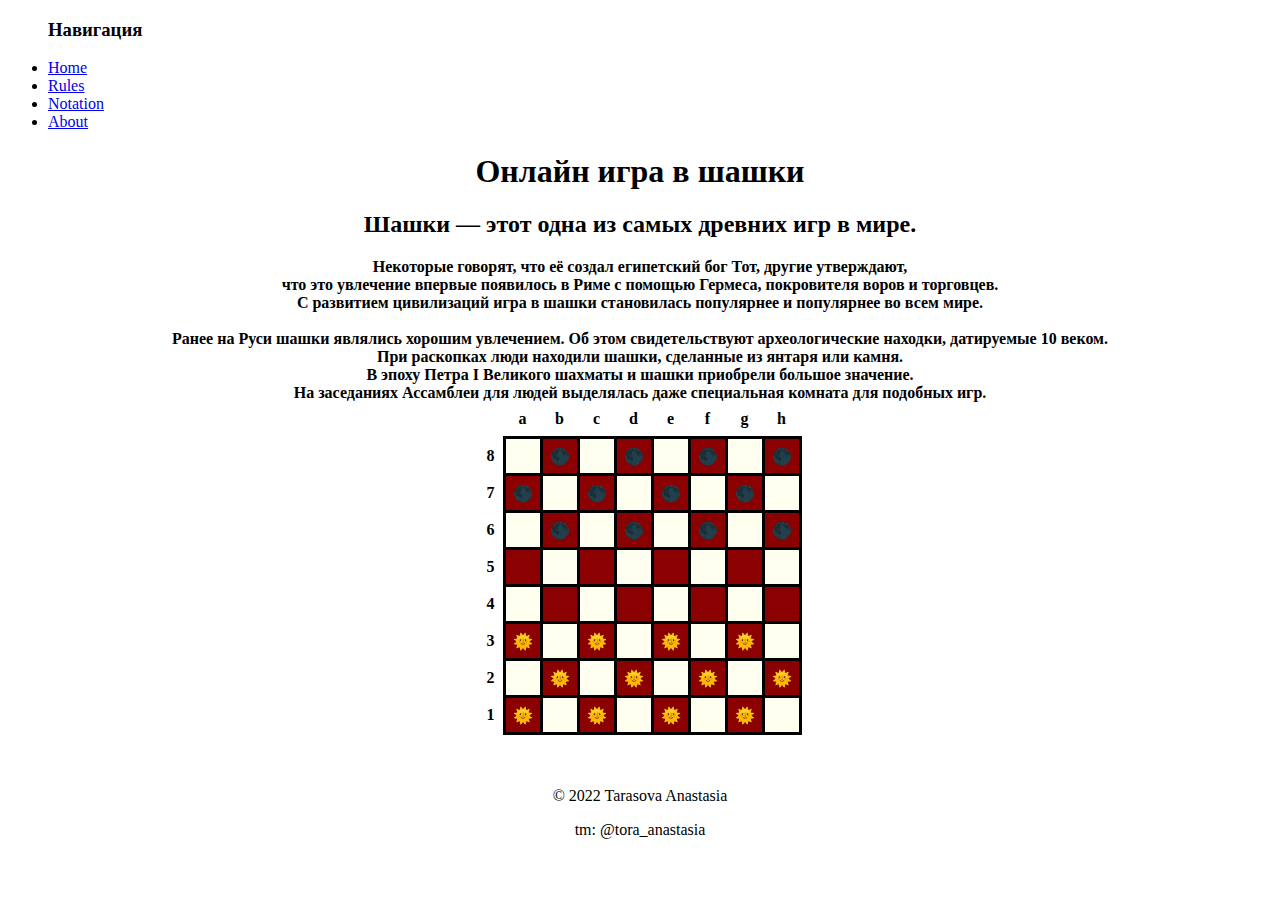
<file: lab1/index.html>
<!DOCTYPE html>
<html>
	<head>
		<meta charset="utf-8">
	    <title>Home</title>
			<ul>
				<h3>Навигация</h3>
				<li><a href="index.html">Home</a></li>
				<li><a href="rules.html">Rules</a></li>
				<li><a href="notation.html">Notation</a></li>
				<li><a href="about.html">About</a></li>
			</ul>
	    <style>
            .chess-board { border-spacing: 0; border-collapse: collapse; }
            .chess-board th { padding: .5em; }
            .chess-board td { border: 3px solid; width: 2em; height: 2em; }
            .chess-board .light { background: 	#FFFFF0; }
            .chess-board .dark { background: 	#8B0000; }
        </style>
	</head>
	<body>
		<center>
		<h1>Онлайн игра в шашки</h1>
		<h2>Шашки — этот одна из самых древних игр в мире.</h2>
		<b>Некоторые говорят, что её создал египетский бог Тот, другие утверждают,
		<br>что это увлечение впервые появилось в Риме с помощью Гермеса, покровителя воров и торговцев.
		<br>С развитием цивилизаций игра в шашки становилась популярнее и популярнее во всем мире.
		<br>
		<br>Ранее на Руси шашки являлись хорошим увлечением. Об этом свидетельствуют археологические находки, датируемые 10 веком.
		<br>При раскопках люди находили шашки, сделанные из янтаря или камня.
		<br>В эпоху Петра I Великого шахматы и шашки приобрели большое значение.
		<br>На заседаниях Ассамблеи для людей выделялась даже специальная комната для подобных игр.
		</b>
		<br>
		<table class="chess-board">
            <tbody>
                <tr>
                    <th></th>
                    <th>a</th>
                    <th>b</th>
                    <th>c</th>
                    <th>d</th>
                    <th>e</th>
                    <th>f</th>
                    <th>g</th>
                    <th>h</th>
                </tr>
                <tr align="center">
                    <th>8</th>
                    <td class="light"></td>
                    <td class="dark">&#127761</td>
                    <td class="light"></td>
                    <td class="dark">&#127761</td>
                    <td class="light"></td>
                    <td class="dark">&#127761</td>
                    <td class="light"></td>
                    <td class="dark">&#127761</td>
                </tr>
                <tr align="center">
                    <th>7</th>
                    <td class="dark">&#127761</td>
                    <td class="light"></td>
                    <td class="dark">&#127761</td>
                    <td class="light"></td>
                    <td class="dark">&#127761</td>
                    <td class="light"></td>
                    <td class="dark">&#127761</td>
                    <td class="light"></td>
                </tr>
                <tr align="center">
                    <th>6</th>
                    <td class="light"></td>
                    <td class="dark">&#127761</td>
                    <td class="light"></td>
                    <td class="dark">&#127761</td>
                    <td class="light"></td>
                    <td class="dark">&#127761</td>
                    <td class="light"></td>
                    <td class="dark">&#127761</td>
                </tr>
                <tr>
                    <th>5</th>
                    <td class="dark"></td>
                    <td class="light"></td>
                    <td class="dark"></td>
                    <td class="light"></td>
                    <td class="dark"></td>
                    <td class="light"></td>
                    <td class="dark"></td>
                    <td class="light"></td>
                </tr>
                <tr>
                    <th>4</th>
                    <td class="light"></td>
                    <td class="dark"></td>
                    <td class="light"></td>
                    <td class="dark"></td>
                    <td class="light"></td>
                    <td class="dark"></td>
                    <td class="light"></td>
                    <td class="dark"></td>
                </tr>
                <tr align="center">
                    <th>3</th>
                    <td class="dark">&#127774</td>
                    <td class="light"></td>
                    <td class="dark">&#127774</td>
                    <td class="light"></td>
                    <td class="dark">&#127774</td>
                    <td class="light"></td>
                    <td class="dark">&#127774</td>
                    <td class="light"></td>
                </tr>
                <tr align="center">
                    <th>2</th>
                    <td class="light"></td>
                    <td class="dark">&#127774</td>
                    <td class="light"></td>
                    <td class="dark">&#127774</td>
                    <td class="light"></td>
                    <td class="dark">&#127774</td>
                    <td class="light"></td>
                    <td class="dark">&#127774</td>
                </tr>
                <tr align="center">
                    <th>1</th>
                    <td class="dark">&#127774</td>
                    <td class="light"></td>
                    <td class="dark">&#127774</td>
                    <td class="light"></td>
                    <td class="dark">&#127774</td>
                    <td class="light"></td>
                    <td class="dark">&#127774</td>
                    <td class="light"></td>
                </tr>
            </tbody>
        </table>
				<br>
				<br>
				<footer>
        	<p>© 2022 Tarasova Anastasia</p>
					<p>tm: @tora_anastasia</p>
				</footer>
			</center>
	</body>
</html>
</file>
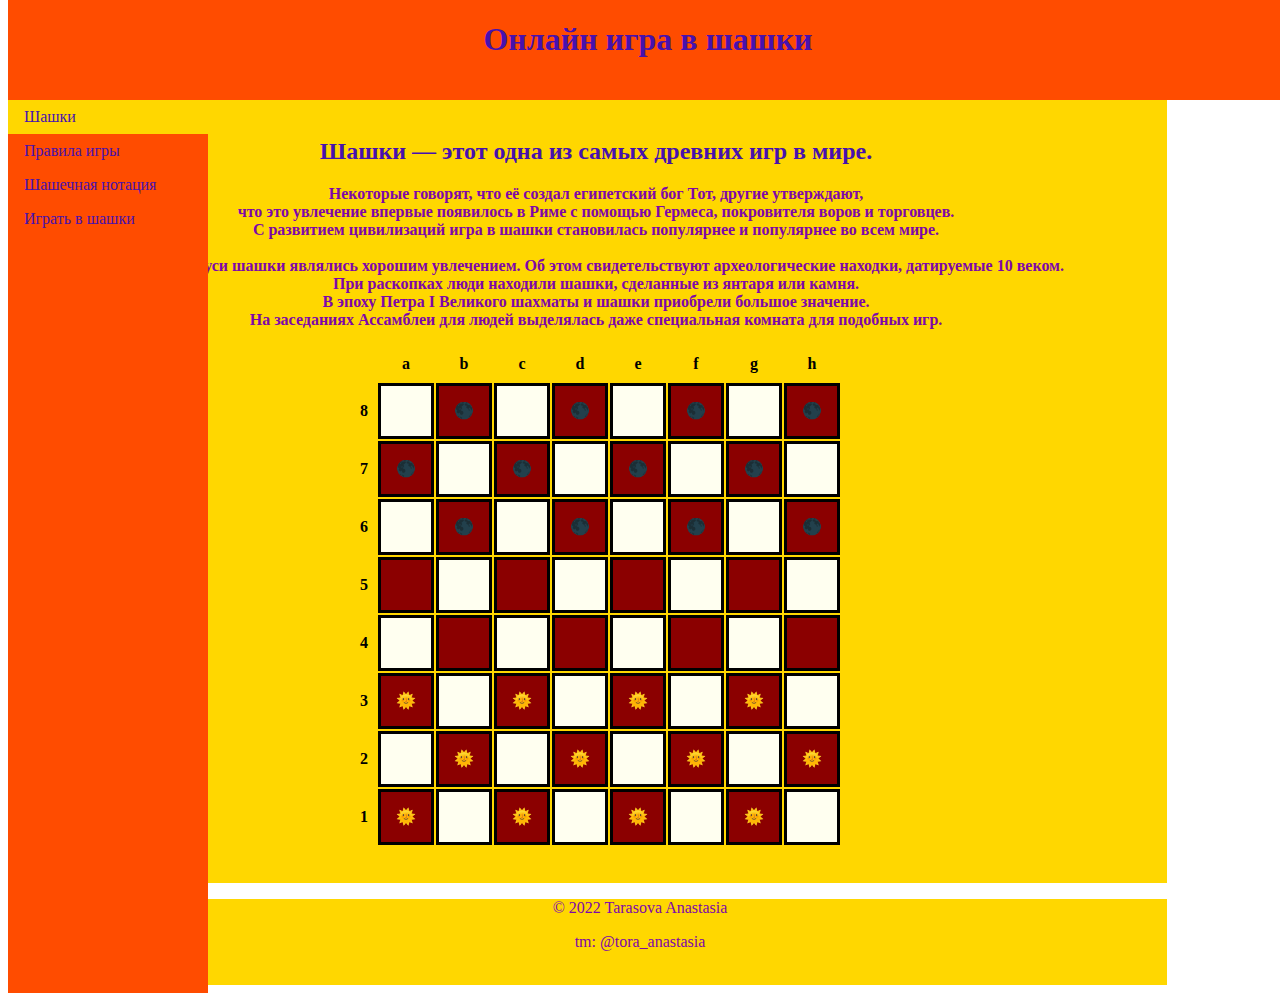
<file: lab2/index.html>
<!DOCTYPE html>
<html>
	<head>
		<meta charset="utf-8">
	    <title>Home</title>
			<link rel="stylesheet" href="style.css">
	</head>
	<body>
		<header>
		<div class="title">
		<h1>Онлайн игра в шашки</h1>
		</div>
		<nav>
		<ul>
			<li><a href="index.html" class="active">Шашки</a></li>
			<li><a href="rules.html">Правила игры</a></li>
			<li><a href="notation.html">Шашечная нотация</a></li>
			<li><a href="about.html">Играть в шашки</a></li>
		</ul>
	</nav>
		</header>
		<div class="main">
		<div class="container">
		<center>
		<br>
		<h2>Шашки — этот одна из самых древних игр в мире.</h2>
		<p>
		<b>Некоторые говорят, что её создал египетский бог Тот, другие утверждают,
		<br>что это увлечение впервые появилось в Риме с помощью Гермеса, покровителя воров и торговцев.
		<br>С развитием цивилизаций игра в шашки становилась популярнее и популярнее во всем мире.
		<br>
		<br>Ранее на Руси шашки являлись хорошим увлечением. Об этом свидетельствуют археологические находки, датируемые 10 веком.
		<br>При раскопках люди находили шашки, сделанные из янтаря или камня.
		<br>В эпоху Петра I Великого шахматы и шашки приобрели большое значение.
		<br>На заседаниях Ассамблеи для людей выделялась даже специальная комната для подобных игр.
		</b>
		<br>
		<table class="chess-board">
            <tbody>
                <tr>
                    <th></th>
                    <th>a</th>
                    <th>b</th>
                    <th>c</th>
                    <th>d</th>
                    <th>e</th>
                    <th>f</th>
                    <th>g</th>
                    <th>h</th>
                </tr>
                <tr>
                    <th>8</th>
                    <td class="light"></td>
                    <td class="dark">&#127761</td>
                    <td class="light"></td>
                    <td class="dark">&#127761</td>
                    <td class="light"></td>
                    <td class="dark">&#127761</td>
                    <td class="light"></td>
                    <td class="dark">&#127761</td>
                </tr>
                <tr>
                    <th>7</th>
                    <td class="dark">&#127761</td>
                    <td class="light"></td>
                    <td class="dark">&#127761</td>
                    <td class="light"></td>
                    <td class="dark">&#127761</td>
                    <td class="light"></td>
                    <td class="dark">&#127761</td>
                    <td class="light"></td>
                </tr>
                <tr>
                    <th>6</th>
                    <td class="light"></td>
                    <td class="dark">&#127761</td>
                    <td class="light"></td>
                    <td class="dark">&#127761</td>
                    <td class="light"></td>
                    <td class="dark">&#127761</td>
                    <td class="light"></td>
                    <td class="dark">&#127761</td>
                </tr>
                <tr>
                    <th>5</th>
                    <td class="dark"></td>
                    <td class="light"></td>
                    <td class="dark"></td>
                    <td class="light"></td>
                    <td class="dark"></td>
                    <td class="light"></td>
                    <td class="dark"></td>
                    <td class="light"></td>
                </tr>
                <tr>
                    <th>4</th>
                    <td class="light"></td>
                    <td class="dark"></td>
                    <td class="light"></td>
                    <td class="dark"></td>
                    <td class="light"></td>
                    <td class="dark"></td>
                    <td class="light"></td>
                    <td class="dark"></td>
                </tr>
                <tr>
                    <th>3</th>
                    <td class="dark">&#127774</td>
                    <td class="light"></td>
                    <td class="dark">&#127774</td>
                    <td class="light"></td>
                    <td class="dark">&#127774</td>
                    <td class="light"></td>
                    <td class="dark">&#127774</td>
                    <td class="light"></td>
                </tr>
                <tr>
                    <th>2</th>
                    <td class="light"></td>
                    <td class="dark">&#127774</td>
                    <td class="light"></td>
                    <td class="dark">&#127774</td>
                    <td class="light"></td>
                    <td class="dark">&#127774</td>
                    <td class="light"></td>
                    <td class="dark">&#127774</td>
                </tr>
                <tr>
                    <th>1</th>
                    <td class="dark">&#127774</td>
                    <td class="light"></td>
                    <td class="dark">&#127774</td>
                    <td class="light"></td>
                    <td class="dark">&#127774</td>
                    <td class="light"></td>
                    <td class="dark">&#127774</td>
                    <td class="light"></td>
                </tr>
            </tbody>
        </table>
				<br>
				<br>
			</center>
			</div>
			</div>
				<footer>
					<div class="footer">
        	<p>© 2022 Tarasova Anastasia</p>
					<p>tm: @tora_anastasia</p>
					<br>
				</div>
				</footer>
	</body>
</html>
</file>
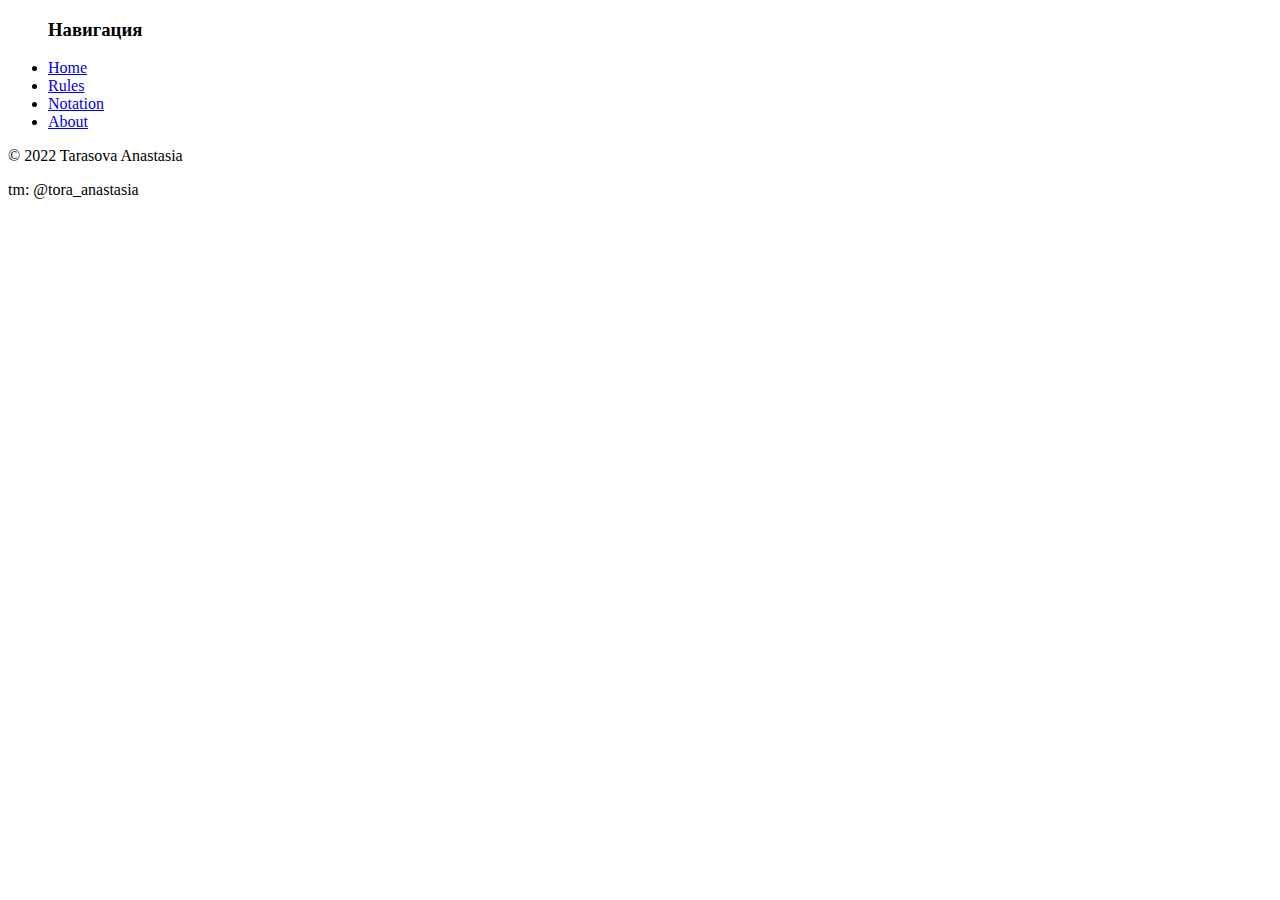
<file: lab1/about.html>
<!DOCTYPE html>
<html>
	<head>
		<meta charset="utf-8">
	    <title>About</title>
			<ul>
				<h3>Навигация</h3>
				<li><a href="index.html">Home</a></li>
				<li><a href="rules.html">Rules</a></li>
				<li><a href="notation.html">Notation</a></li>
				<li><a href="about.html">About</a></li>
			</ul>
    </head>
    <body>
			<footer>
				<p>© 2022 Tarasova Anastasia</p>
				<p>tm: @tora_anastasia</p>
			</footer>
    </body>
  </html>
</file>
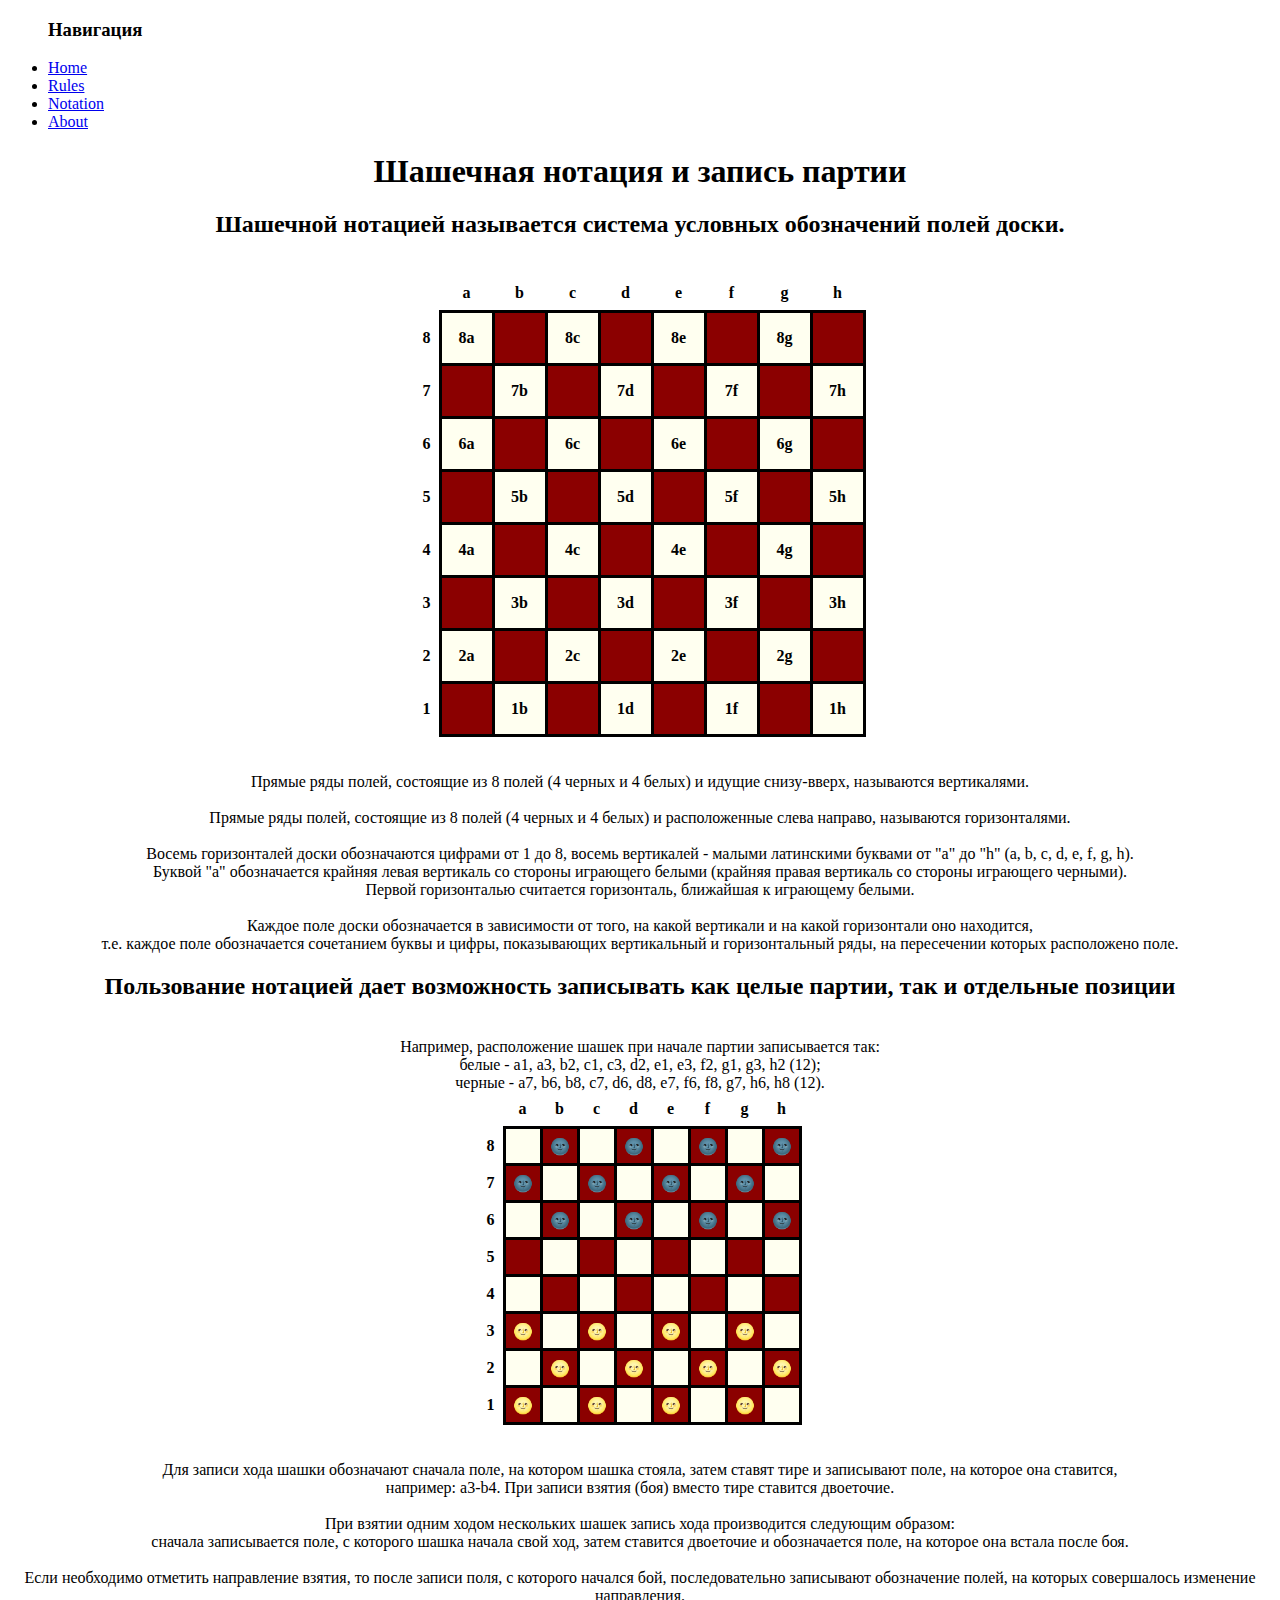
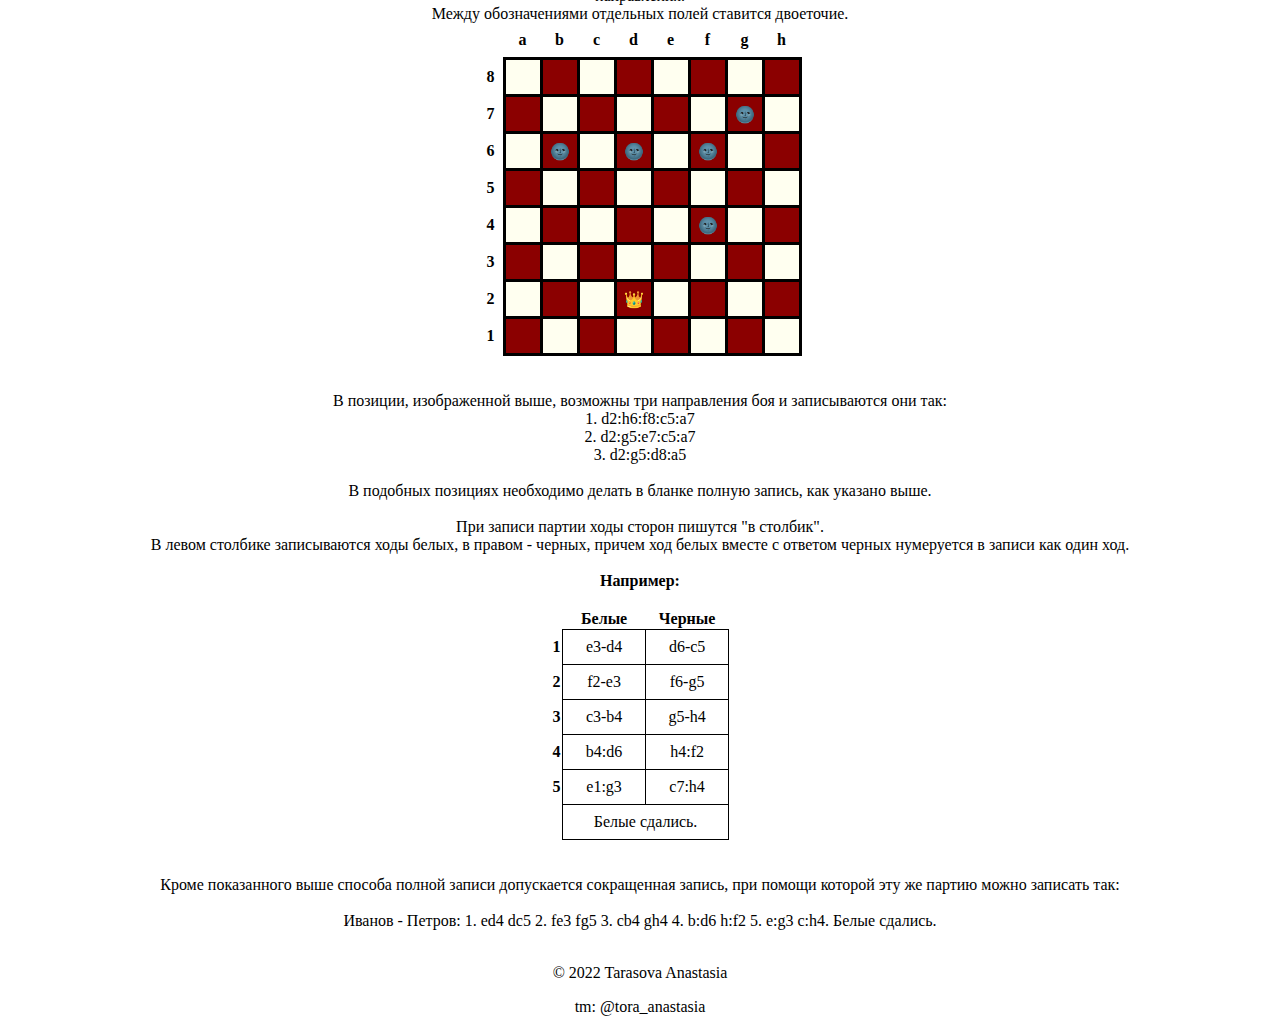
<file: lab1/notation.html>
<!DOCTYPE html>
<html>
	<head>
		<meta charset="utf-8">
	    <title>Contact</title>
			<ul>
				<h3>Навигация</h3>
				<li><a href="index.html">Home</a></li>
				<li><a href="rules.html">Rules</a></li>
				<li><a href="notation.html">Notation</a></li>
				<li><a href="about.html">About</a></li>
			</ul>
			<style>
            .chess-board { border-spacing: 0; border-collapse: collapse; }
            .chess-board th { padding: .5em; }
            .chess-board td { border: 3px solid; width: 3em; height: 3em; }
            .chess-board .light { background: 	#FFFFF0; }
            .chess-board .dark { background: 	#8B0000; }
      </style>
			<style>
	            .chess-board1 { border-spacing: 0; border-collapse: collapse; }
	            .chess-board1 th { padding: .5em; }
	            .chess-board1 td { border: 3px solid; width: 2em; height: 2em; }
	            .chess-board1 .light { background: 	#FFFFF0; }
	            .chess-board1 .dark { background: 	#8B0000; }
	    </style>
			<style>
	            .board { border-spacing: 0; border-collapse: collapse; }
	            .board th { padding: .1em; }
	            .board td { border: 1px solid; width: 5em; height: 2em;}
	    </style>
    </head>
    <body>
			<center>
			<h1>Шашечная нотация и запись партии</h1>
			<h2>Шашечной нотацией называется система условных обозначений полей доски.</h2>
			<br>
			<table class="chess-board">
	            <tbody>
	                <tr>
	                    <th></th>
	                    <th>a</th>
	                    <th>b</th>
	                    <th>c</th>
	                    <th>d</th>
	                    <th>e</th>
	                    <th>f</th>
	                    <th>g</th>
	                    <th>h</th>
	                </tr>
	                <tr align="center">
	                    <th>8</th>
	                    <td class="light"><b>8a</td>
	                    <td class="dark"></td>
	                    <td class="light"><b>8c</td>
	                    <td class="dark"></td>
	                    <td class="light"><b>8e</td>
	                    <td class="dark"></td>
	                    <td class="light"><b>8g</td>
	                    <td class="dark"></td>
	                </tr>
	                <tr align="center">
	                    <th>7</th>
	                    <td class="dark"></td>
	                    <td class="light"><b>7b</td>
	                    <td class="dark"></td>
	                    <td class="light"><b>7d</td>
	                    <td class="dark"></td>
	                    <td class="light"><b>7f</td>
	                    <td class="dark"></td>
	                    <td class="light"><b>7h</td>
	                </tr>
	                <tr align="center">
	                    <th>6</th>
	                    <td class="light"><b>6a</td>
	                    <td class="dark"></td>
	                    <td class="light"><b>6c</td>
	                    <td class="dark"></td>
	                    <td class="light"><b>6e</td>
	                    <td class="dark"></td>
	                    <td class="light"><b>6g</td>
	                    <td class="dark"></td>
	                </tr>
	                <tr align="center">
	                    <th>5</th>
	                    <td class="dark"></td>
	                    <td class="light"><b>5b</td>
	                    <td class="dark"></td>
	                    <td class="light"><b>5d</td>
	                    <td class="dark"></td>
	                    <td class="light"><b>5f</td>
	                    <td class="dark"></td>
	                    <td class="light"><b>5h</td>
	                </tr>
	                <tr align="center">
	                    <th>4</th>
	                    <td class="light"><b>4a</td>
	                    <td class="dark"></td>
	                    <td class="light"><b>4c</td>
	                    <td class="dark"></td>
	                    <td class="light"><b>4e</td>
	                    <td class="dark"></td>
	                    <td class="light"><b>4g</td>
	                    <td class="dark"></td>
	                </tr>
	                <tr align="center">
	                    <th>3</th>
	                    <td class="dark"></td>
	                    <td class="light"><b>3b</td>
	                    <td class="dark"></td>
	                    <td class="light"><b>3d</td>
	                    <td class="dark"></td>
	                    <td class="light"><b>3f</td>
	                    <td class="dark"></td>
	                    <td class="light"><b>3h</td>
	                </tr>
	                <tr align="center">
	                    <th>2</th>
	                    <td class="light"><b>2a</td>
	                    <td class="dark"></td>
	                    <td class="light"><b>2c</td>
	                    <td class="dark"></td>
	                    <td class="light"><b>2e</td>
	                    <td class="dark"></td>
	                    <td class="light"><b>2g</td>
	                    <td class="dark"></td>
	                </tr>
	                <tr align="center">
	                    <th>1</th>
	                    <td class="dark"></td>
	                    <td class="light"><b>1b</td>
	                    <td class="dark"></td>
	                    <td class="light"><b>1d</td>
	                    <td class="dark"></td>
	                    <td class="light"><b>1f</td>
	                    <td class="dark"></td>
	                    <td class="light"><b>1h</td>
	                </tr>
	            </tbody>
	        </table>
					<br>
					<br>Прямые ряды полей, состоящие из 8 полей (4 черных и 4 белых) и идущие снизу-вверх, называются вертикалями.
					<br>
					<br>Прямые ряды полей, состоящие из 8 полей (4 черных и 4 белых) и расположенные слева направо, называются горизонталями.
					<br>
					<br>Восемь горизонталей доски обозначаются цифрами от 1 до 8, восемь вертикалей - малыми латинскими буквами от "a" до "h" (a, b, c, d, e, f, g, h).
					<br>Буквой "a" обозначается крайняя левая вертикаль со стороны играющего белыми (крайняя правая вертикаль со стороны играющего черными).
					<br>Первой горизонталью считается горизонталь, ближайшая к играющему белыми.
					<br>
					<br>Каждое поле доски обозначается в зависимости от того, на какой вертикали и на какой горизонтали оно находится,
					<br>т.е. каждое поле обозначается сочетанием буквы и цифры, показывающих вертикальный и горизонтальный ряды, на пересечении которых расположено поле.
					<br>
					<h2>Пользование нотацией дает возможность записывать как целые партии, так и отдельные позиции</h2>
					<br>Например, расположение шашек при начале партии записывается так:
					<br>белые - a1, a3, b2, c1, c3, d2, e1, e3, f2, g1, g3, h2 (12);
					<br>черные - a7, b6, b8, c7, d6, d8, e7, f6, f8, g7, h6, h8 (12).
					<table class="chess-board1">
			            <tbody>
			                <tr>
			                    <th></th>
			                    <th>a</th>
			                    <th>b</th>
			                    <th>c</th>
			                    <th>d</th>
			                    <th>e</th>
			                    <th>f</th>
			                    <th>g</th>
			                    <th>h</th>
			                </tr>
			                <tr align="center">
			                    <th>8</th>
			                    <td class="light"></td>
			                    <td class="dark">&#127770</td>
			                    <td class="light"></td>
			                    <td class="dark">&#127770</td>
			                    <td class="light"></td>
			                    <td class="dark">&#127770</td>
			                    <td class="light"></td>
			                    <td class="dark">&#127770</td>
			                </tr>
			                <tr align="center">
			                    <th>7</th>
			                    <td class="dark">&#127770</td>
			                    <td class="light"></td>
			                    <td class="dark">&#127770</td>
			                    <td class="light"></td>
			                    <td class="dark">&#127770</td>
			                    <td class="light"></td>
			                    <td class="dark">&#127770</td>
			                    <td class="light"></td>
			                </tr>
			                <tr align="center">
			                    <th>6</th>
			                    <td class="light"></td>
			                    <td class="dark">&#127770</td>
			                    <td class="light"></td>
			                    <td class="dark">&#127770</td>
			                    <td class="light"></td>
			                    <td class="dark">&#127770</td>
			                    <td class="light"></td>
			                    <td class="dark">&#127770</td>
			                </tr>
			                <tr>
			                    <th>5</th>
			                    <td class="dark"></td>
			                    <td class="light"></td>
			                    <td class="dark"></td>
			                    <td class="light"></td>
			                    <td class="dark"></td>
			                    <td class="light"></td>
			                    <td class="dark"></td>
			                    <td class="light"></td>
			                </tr>
			                <tr>
			                    <th>4</th>
			                    <td class="light"></td>
			                    <td class="dark"></td>
			                    <td class="light"></td>
			                    <td class="dark"></td>
			                    <td class="light"></td>
			                    <td class="dark"></td>
			                    <td class="light"></td>
			                    <td class="dark"></td>
			                </tr>
			                <tr align="center">
			                    <th>3</th>
			                    <td class="dark">&#127773</td>
			                    <td class="light"></td>
			                    <td class="dark">&#127773</td>
			                    <td class="light"></td>
			                    <td class="dark">&#127773</td>
			                    <td class="light"></td>
			                    <td class="dark">&#127773</td>
			                    <td class="light"></td>
			                </tr>
			                <tr align="center">
			                    <th>2</th>
			                    <td class="light"></td>
			                    <td class="dark">&#127773</td>
			                    <td class="light"></td>
			                    <td class="dark">&#127773</td>
			                    <td class="light"></td>
			                    <td class="dark">&#127773</td>
			                    <td class="light"></td>
			                    <td class="dark">&#127773</td>
			                </tr>
			                <tr align="center">
			                    <th>1</th>
			                    <td class="dark">&#127773</td>
			                    <td class="light"></td>
			                    <td class="dark">&#127773</td>
			                    <td class="light"></td>
			                    <td class="dark">&#127773</td>
			                    <td class="light"></td>
			                    <td class="dark">&#127773</td>
			                    <td class="light"></td>
			                </tr>
			            </tbody>
			        </table>
				<br>
				<br>Для записи хода шашки обозначают сначала поле, на котором шашка стояла, затем ставят тире и записывают поле, на которое она ставится,
				<br>например: a3-b4. При записи взятия (боя) вместо тире ставится двоеточие.
				<br>
				<br>При взятии одним ходом нескольких шашек запись хода производится следующим образом:
				<br>сначала записывается поле, с которого шашка начала свой ход, затем ставится двоеточие и обозначается поле, на которое она встала после боя.
				<br>
				<br>Если необходимо отметить направление взятия, то после записи поля, с которого начался бой, последовательно записывают обозначение полей, на которых совершалось изменение направления.
				<br>Между обозначениями отдельных полей ставится двоеточие.
				<br>
				<table class="chess-board1">
								<tbody>
										<tr>
												<th></th>
												<th>a</th>
												<th>b</th>
												<th>c</th>
												<th>d</th>
												<th>e</th>
												<th>f</th>
												<th>g</th>
												<th>h</th>
										</tr>
										<tr align="center">
												<th>8</th>
												<td class="light"></td>
												<td class="dark"></td>
												<td class="light"></td>
												<td class="dark"></td>
												<td class="light"></td>
												<td class="dark"></td>
												<td class="light"></td>
												<td class="dark"></td>
										</tr>
										<tr align="center">
												<th>7</th>
												<td class="dark"></td>
												<td class="light"></td>
												<td class="dark"></td>
												<td class="light"></td>
												<td class="dark"></td>
												<td class="light"></td>
												<td class="dark">&#127770</td>
												<td class="light"></td>
										</tr>
										<tr align="center">
												<th>6</th>
												<td class="light"></td>
												<td class="dark">&#127770</td>
												<td class="light"></td>
												<td class="dark">&#127770</td>
												<td class="light"></td>
												<td class="dark">&#127770</td>
												<td class="light"></td>
												<td class="dark"></td>
										</tr>
										<tr>
												<th>5</th>
												<td class="dark"></td>
												<td class="light"></td>
												<td class="dark"></td>
												<td class="light"></td>
												<td class="dark"></td>
												<td class="light"></td>
												<td class="dark"></td>
												<td class="light"></td>
										</tr>
										<tr align="center">
												<th>4</th>
												<td class="light"></td>
												<td class="dark"></td>
												<td class="light"></td>
												<td class="dark"></td>
												<td class="light"></td>
												<td class="dark">&#127770</td>
												<td class="light"></td>
												<td class="dark"></td>
										</tr>
										<tr align="center">
												<th>3</th>
												<td class="dark"></td>
												<td class="light"></td>
												<td class="dark"></td>
												<td class="light"></td>
												<td class="dark"></td>
												<td class="light"></td>
												<td class="dark"></td>
												<td class="light"></td>
										</tr>
										<tr align="center">
												<th>2</th>
												<td class="light"></td>
												<td class="dark"></td>
												<td class="light"></td>
												<td class="dark">&#128081</td>
												<td class="light"></td>
												<td class="dark"></td>
												<td class="light"></td>
												<td class="dark"></td>
										</tr>
										<tr align="center">
												<th>1</th>
												<td class="dark"></td>
												<td class="light"></td>
												<td class="dark"></td>
												<td class="light"></td>
												<td class="dark"></td>
												<td class="light"></td>
												<td class="dark"></td>
												<td class="light"></td>
										</tr>
								</tbody>
						</table>
				<br>
				<br>В позиции, изображенной выше, возможны три направления боя и записываются они так:
				<br>1. d2:h6:f8:c5:a7
				<br>2. d2:g5:e7:c5:a7
				<br>3. d2:g5:d8:a5
				<br>
				<br>В подобных позициях необходимо делать в бланке полную запись, как указано выше.
				<br>
				<br>При записи партии ходы сторон пишутся "в столбик".
				<br>В левом столбике записываются ходы белых, в правом - черных, причем ход белых вместе с ответом черных нумеруется в записи как один ход.
				<br>
				<br>
				<b>Например:</b>
				<br>
				<br>
				<table class="board">
						<tr>
								<th></th>
								<th>Белые</th>
								<th>Черные</th>
						</tr>
						<tr align="center">
								<th>1</th>
								<td>e3-d4</td>
								<td>d6-c5</td>

						</tr>
						<tr align="center">
								<th>2</th>
								<td>f2-e3</td>
								<td>f6-g5</td>

						</tr>
						<tr align="center">
								<th>3</th>
								<td>c3-b4</td>
								<td>g5-h4</td>

						</tr>
						<tr align="center">
								<th>4</th>
								<td>b4:d6</td>
								<td>h4:f2</td>

						</tr>
						<tr align="center">
								<th>5</th>
								<td>e1:g3</td>
								<td>c7:h4</td>

						</tr>
						<tr align="center">
								<th></th>
								<td colspan="2">Белые сдались.</td>


						</tr>
				</table>
				<br>
				<br>Кроме показанного выше способа полной записи допускается сокращенная запись, при помощи которой эту же партию можно записать так:
				<br>
				<br>Иванов - Петров: 1. ed4 dc5 2. fe3 fg5 3. cb4 gh4 4. b:d6 h:f2 5. e:g3 c:h4. Белые сдались.
				<br>
				<br>
				<footer>
        	<p>© 2022 Tarasova Anastasia</p>
					<p>tm: @tora_anastasia</p>
				</footer>
			</center>
    </body>
  </html>
</file>
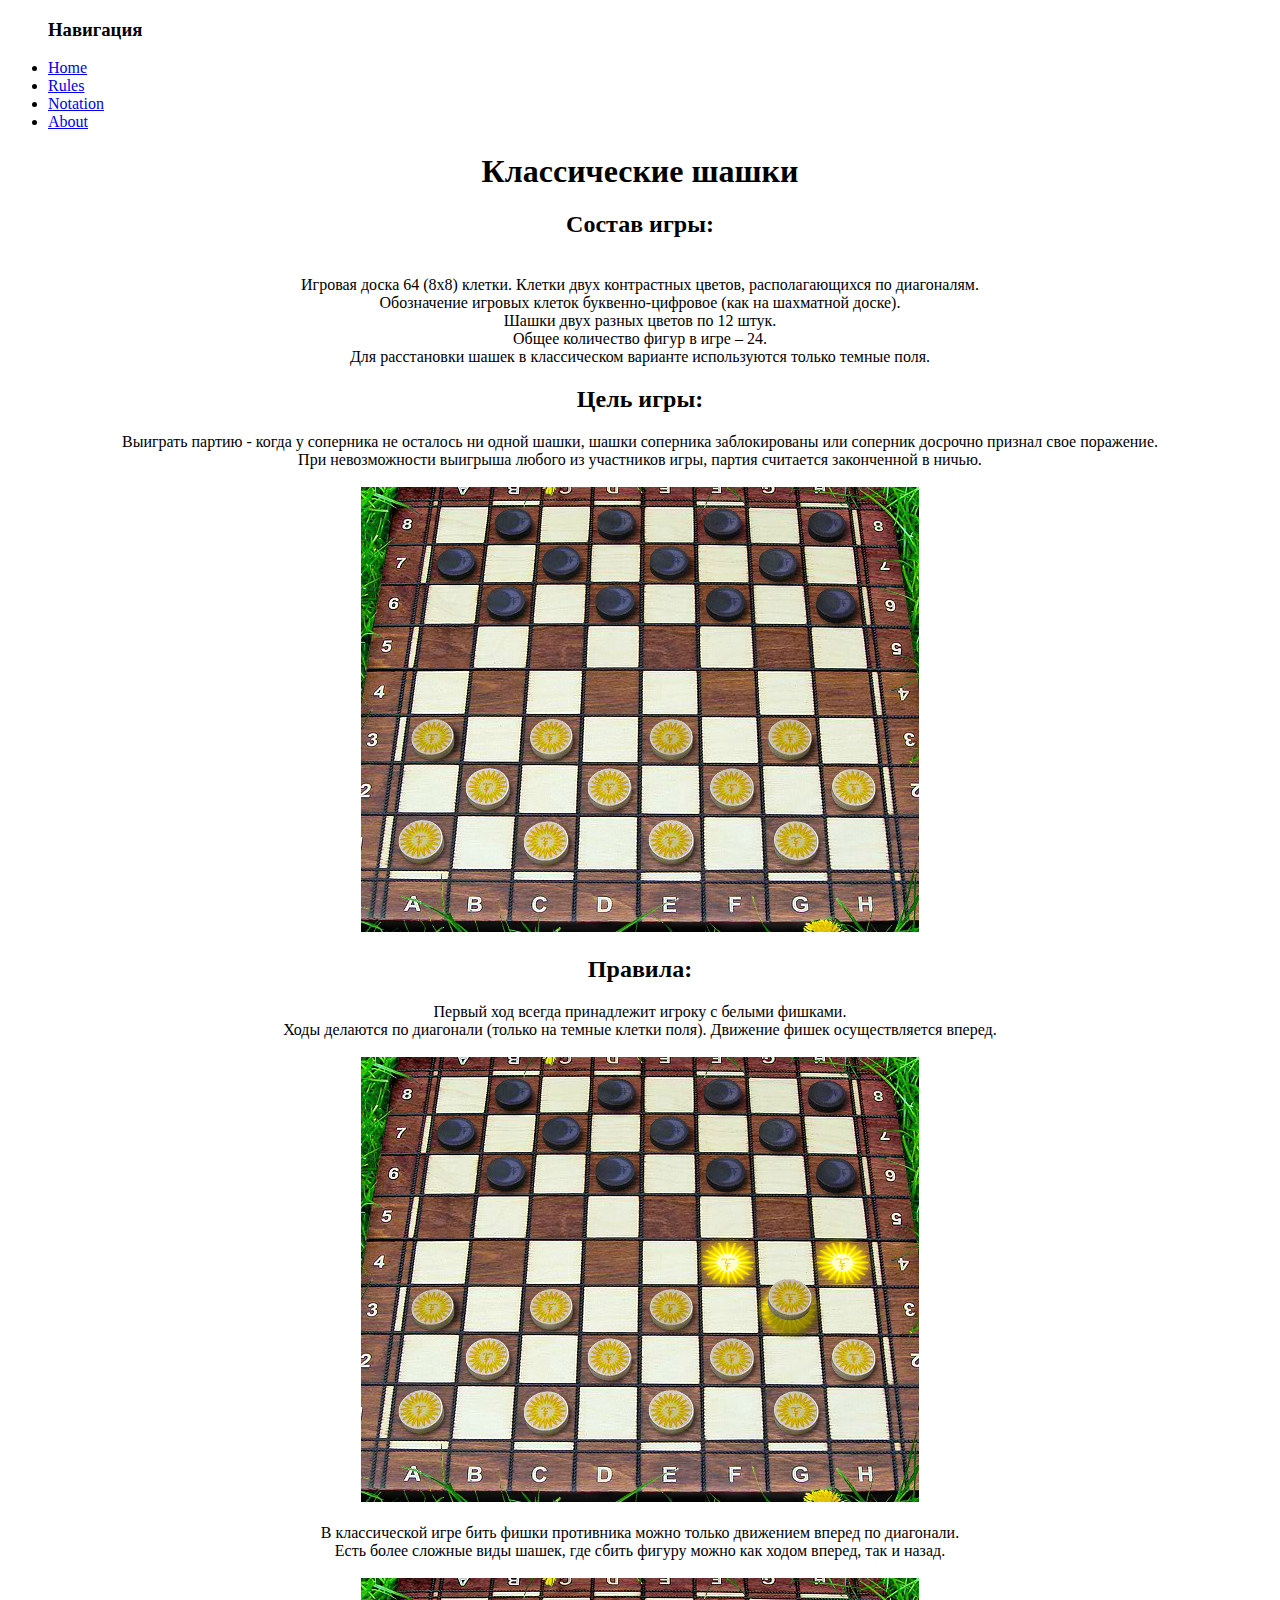
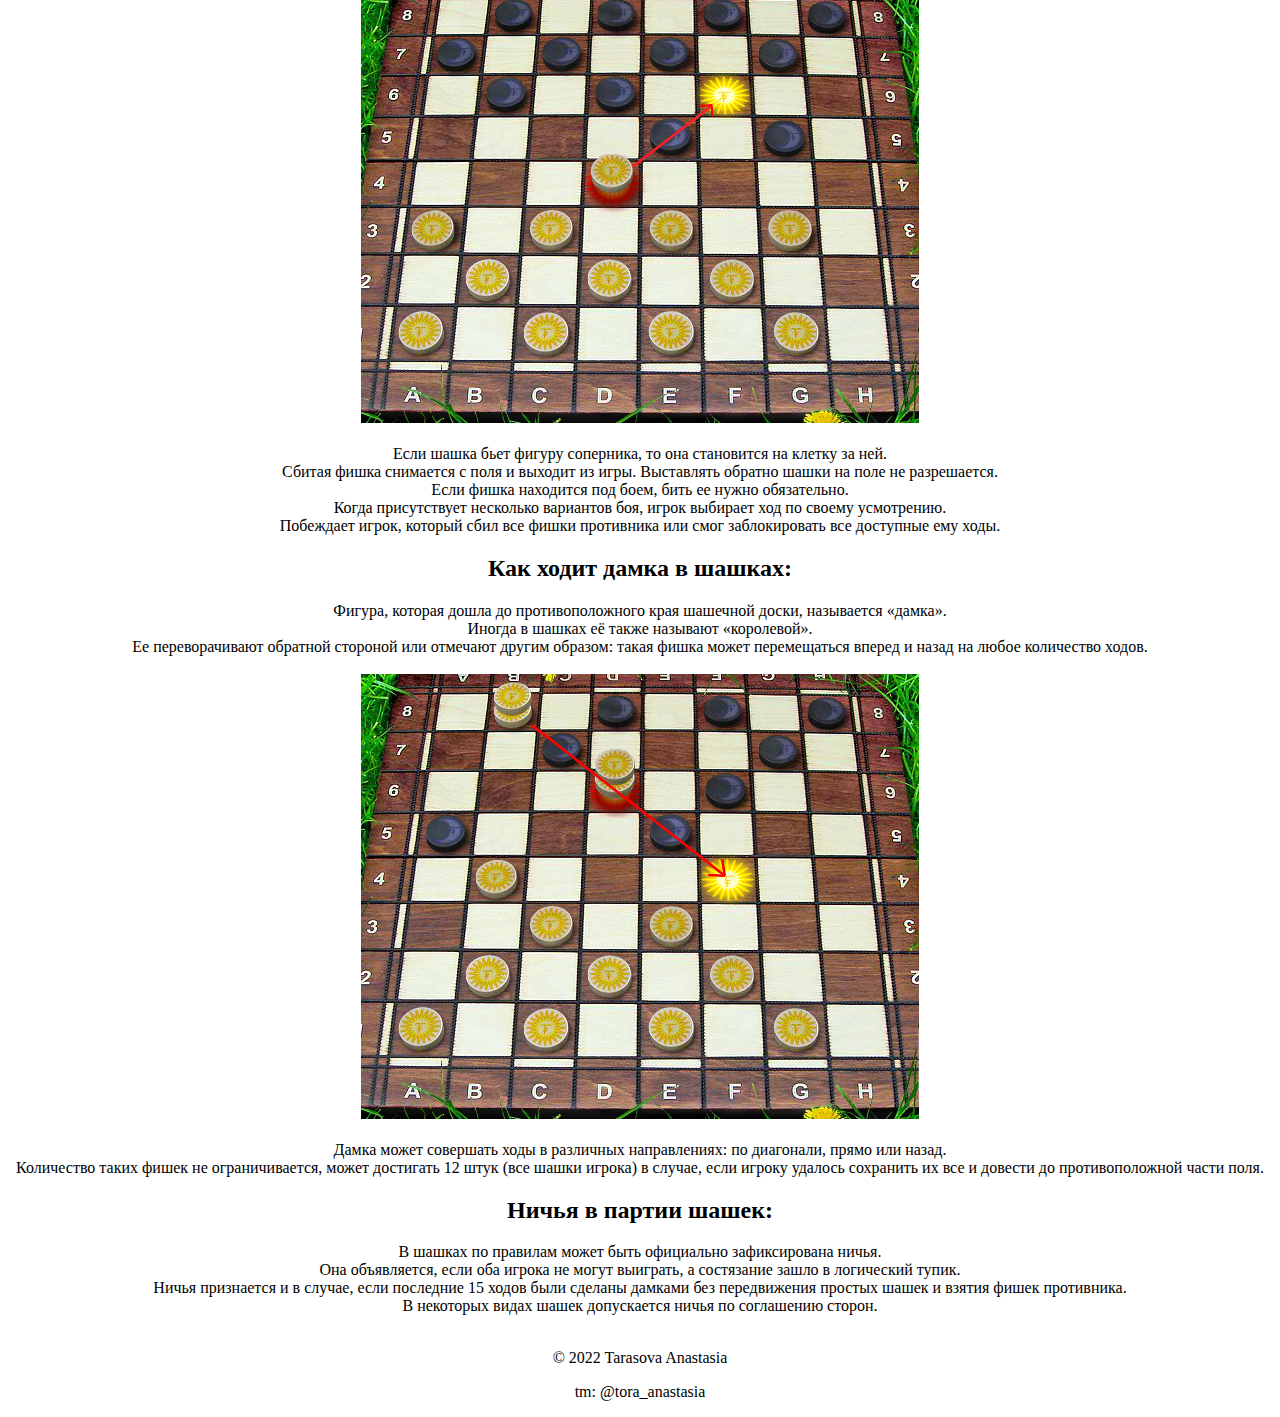
<file: lab1/rules.html>
<!DOCTYPE html>
<html>
	<head>
		<meta charset="utf-8">
	    <title>Rules</title>
			<ul>
				<h3>Навигация</h3>
				<li><a href="index.html">Home</a></li>
				<li><a href="rules.html">Rules</a></li>
				<li><a href="notation.html">Notation</a></li>
				<li><a href="about.html">About</a></li>
			</ul>
    </head>
    <body>
			<center>
				<h1>Классические шашки</h1>
				<h2>Состав игры:</h2>
				<br>Игровая доска 64 (8х8) клетки. Клетки двух контрастных цветов, располагающихся по диагоналям.
				<br>Обозначение игровых клеток буквенно-цифровое (как на шахматной доске).
				<br>Шашки двух разных цветов по 12 штук.
				<br>Общее количество фигур в игре – 24.
				<br>Для расстановки шашек в классическом варианте используются только темные поля.
				<h2>Цель игры:</h2>
				Выиграть партию - когда у соперника не осталось ни одной шашки, шашки соперника заблокированы или соперник досрочно признал свое поражение.
				<br>При невозможности выигрыша любого из участников игры, партия считается законченной в ничью.
				<br>
				<br><img src="shashki1.png">
				<h2>Правила:</h2>
				Первый ход всегда принадлежит игроку с белыми фишками.
				<br>Ходы делаются по диагонали (только на темные клетки поля). Движение фишек осуществляется вперед.
				<br>
				<br><img src="shashki2.png">
				<br>
				<br>В классической игре бить фишки противника можно только движением вперед по диагонали.
				<br>Есть более сложные виды шашек, где сбить фигуру можно как ходом вперед, так и назад.
				<br>
				<br><img src="shashki3.png">
				<br>
				<br>Если шашка бьет фигуру соперника, то она становится на клетку за ней.
				<br>Сбитая фишка снимается с поля и выходит из игры. Выставлять обратно шашки на поле не разрешается.
				<br>Если фишка находится под боем, бить ее нужно обязательно.
				<br>Когда присутствует несколько вариантов боя, игрок выбирает ход по своему усмотрению.
				<br>Побеждает игрок, который сбил все фишки противника или смог заблокировать все доступные ему ходы.
				<br>
				<h2>Как ходит дамка в шашках:</h2>
				Фигура, которая дошла до противоположного края шашечной доски, называется «дамка».
				<br>Иногда в шашках её также называют «королевой».
				<br>Ее переворачивают обратной стороной или отмечают другим образом: такая фишка может перемещаться вперед и назад на любое количество ходов.
				<br>
				<br><img src="shashki4.png">
				<br>
				<br>Дамка может совершать ходы в различных направлениях: по диагонали, прямо или назад.
				<br>Количество таких фишек не ограничивается, может достигать 12 штук (все шашки игрока) в случае, если игроку удалось сохранить их все и довести до противоположной части поля.
				<br>
				<h2>Ничья в партии шашек:</h2>
				В шашках по правилам может быть официально зафиксирована ничья.
				<br>Она объявляется, если оба игрока не могут выиграть, а состязание зашло в логический тупик.
				<br>Ничья признается и в случае, если последние 15 ходов были сделаны дамками без передвижения простых шашек и взятия фишек противника.
				<br>В некоторых видах шашек допускается ничья по соглашению сторон.
				<br>
				<br>
				<footer>
        	<p>© 2022 Tarasova Anastasia</p>
					<p>tm: @tora_anastasia</p>
				</footer>
			</center>
    </body>
  </html>
</file>
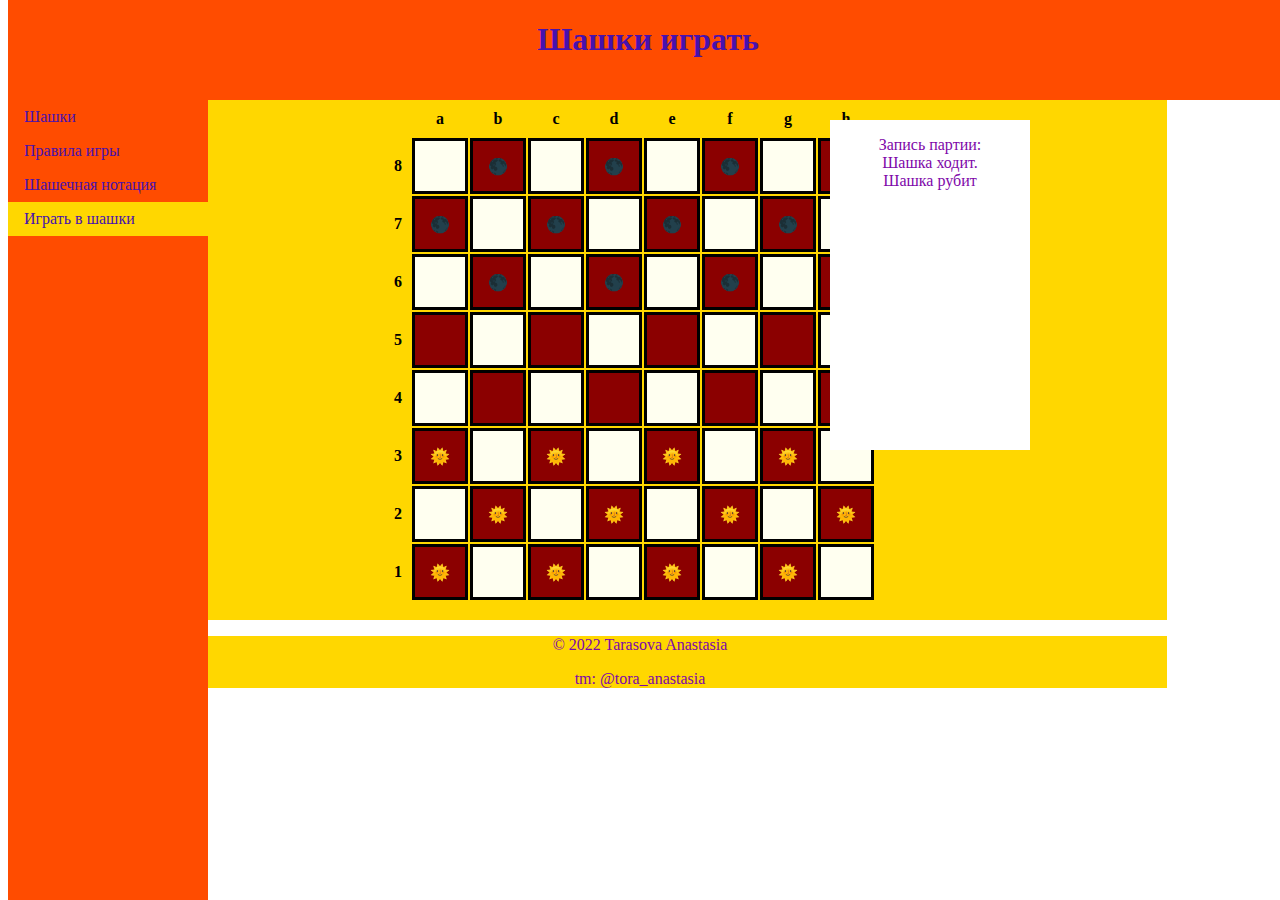
<file: lab2/about.html>
<!DOCTYPE html>
<html>
	<head>
		<meta charset="utf-8">
	    <title>About</title>
			<link rel="stylesheet" href="style.css">
    </head>
    <body>
			<header>
				<div class="title">
			<h1>Шашки играть</h1>
		</div>
				<nav>
					<ul>
						<li><a href="index.html">Шашки</a></li>
						<li><a href="rules.html">Правила игры</a></li>
						<li><a href="notation.html">Шашечная нотация</a></li>
						<li><a href="about.html" class="active">Играть в шашки</a></li>
					</ul>
				</nav>
			</header>

			<div class="container">
				<div class="chess">

				<table class="game">
		            <tbody>
		                <tr>
		                    <th></th>
		                    <th>a</th>
		                    <th>b</th>
		                    <th>c</th>
		                    <th>d</th>
		                    <th>e</th>
		                    <th>f</th>
		                    <th>g</th>
		                    <th>h</th>
		                </tr>
		                <tr>
		                    <th>8</th>
		                    <td class="light"></td>
		                    <td class="dark">&#127761</td>
		                    <td class="light"></td>
		                    <td class="dark">&#127761</td>
		                    <td class="light"></td>
		                    <td class="dark">&#127761</td>
		                    <td class="light"></td>
		                    <td class="dark">&#127761</td>
		                </tr>
		                <tr>
		                    <th>7</th>
		                    <td class="dark">&#127761</td>
		                    <td class="light"></td>
		                    <td class="dark">&#127761</td>
		                    <td class="light"></td>
		                    <td class="dark">&#127761</td>
		                    <td class="light"></td>
		                    <td class="dark">&#127761</td>
		                    <td class="light"></td>
		                </tr>
		                <tr>
		                    <th>6</th>
		                    <td class="light"></td>
		                    <td class="dark">&#127761</td>
		                    <td class="light"></td>
		                    <td class="dark">&#127761</td>
		                    <td class="light"></td>
		                    <td class="dark">&#127761</td>
		                    <td class="light"></td>
		                    <td class="dark">&#127761</td>
		                </tr>
		                <tr>
		                    <th>5</th>
		                    <td class="dark"></td>
		                    <td class="light"></td>
		                    <td class="dark"></td>
		                    <td class="light"></td>
		                    <td class="dark"></td>
		                    <td class="light"></td>
		                    <td class="dark"></td>
		                    <td class="light"></td>
		                </tr>
		                <tr>
		                    <th>4</th>
		                    <td class="light"></td>
		                    <td class="dark"></td>
		                    <td class="light"></td>
		                    <td class="dark"></td>
		                    <td class="light"></td>
		                    <td class="dark"></td>
		                    <td class="light"></td>
		                    <td class="dark"></td>
		                </tr>
		                <tr>
		                    <th>3</th>
		                    <td class="dark">&#127774</td>
		                    <td class="light"></td>
		                    <td class="dark">&#127774</td>
		                    <td class="light"></td>
		                    <td class="dark">&#127774</td>
		                    <td class="light"></td>
		                    <td class="dark">&#127774</td>
		                    <td class="light"></td>
		                </tr>
		                <tr>
		                    <th>2</th>
		                    <td class="light"></td>
		                    <td class="dark">&#127774</td>
		                    <td class="light"></td>
		                    <td class="dark">&#127774</td>
		                    <td class="light"></td>
		                    <td class="dark">&#127774</td>
		                    <td class="light"></td>
		                    <td class="dark">&#127774</td>
		                </tr>
		                <tr>
		                    <th>1</th>
		                    <td class="dark">&#127774</td>
		                    <td class="light"></td>
		                    <td class="dark">&#127774</td>
		                    <td class="light"></td>
		                    <td class="dark">&#127774</td>
		                    <td class="light"></td>
		                    <td class="dark">&#127774</td>
		                    <td class="light"></td>
		                </tr>
		            </tbody>
		        </table>
						<br>
				</div>
					<div class="chat">
						<p>Запись партии:
						<br>Шашка ходит.
						<br>Шашка рубит
					</div>
			</div>
			<footer>
				<div class="footer">
					<p>© 2022 Tarasova Anastasia</p>
					<p>tm: @tora_anastasia</p>
				</div>
			</footer>
    </body>
  </html>
</file>
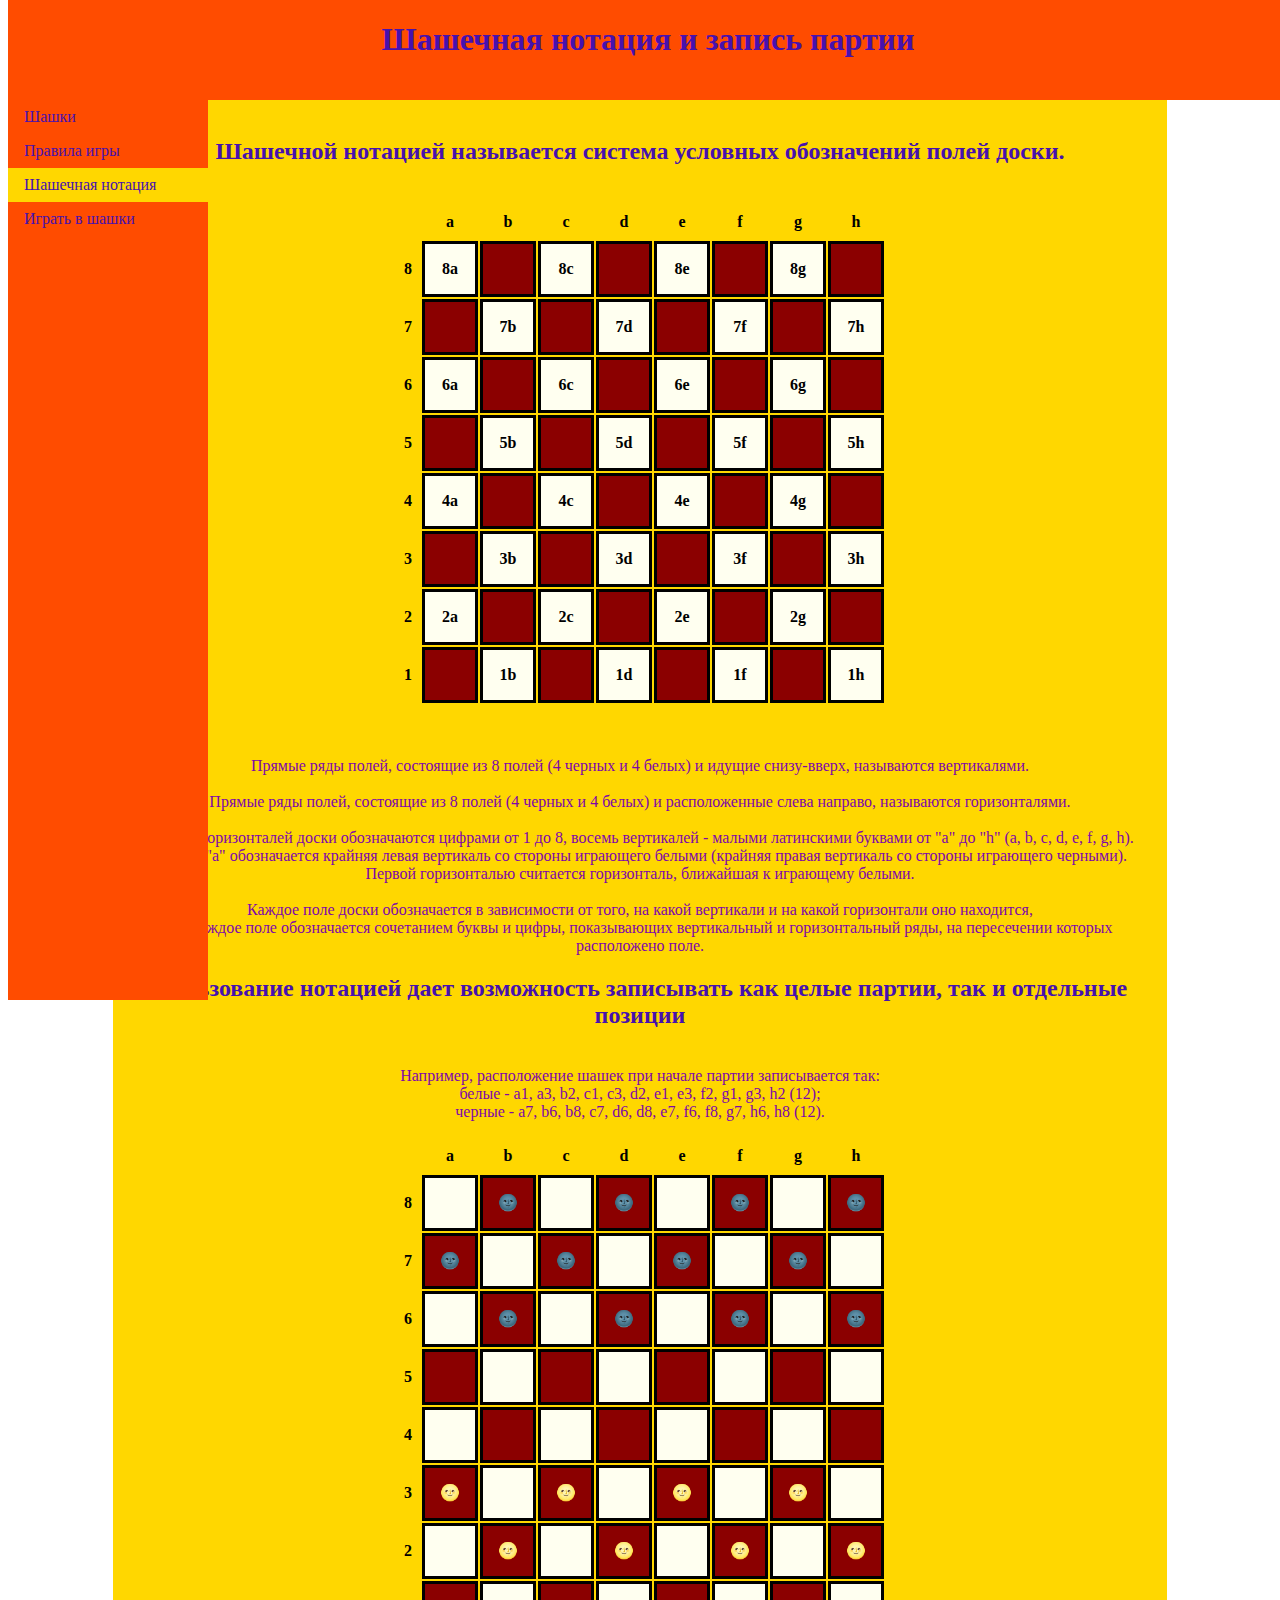
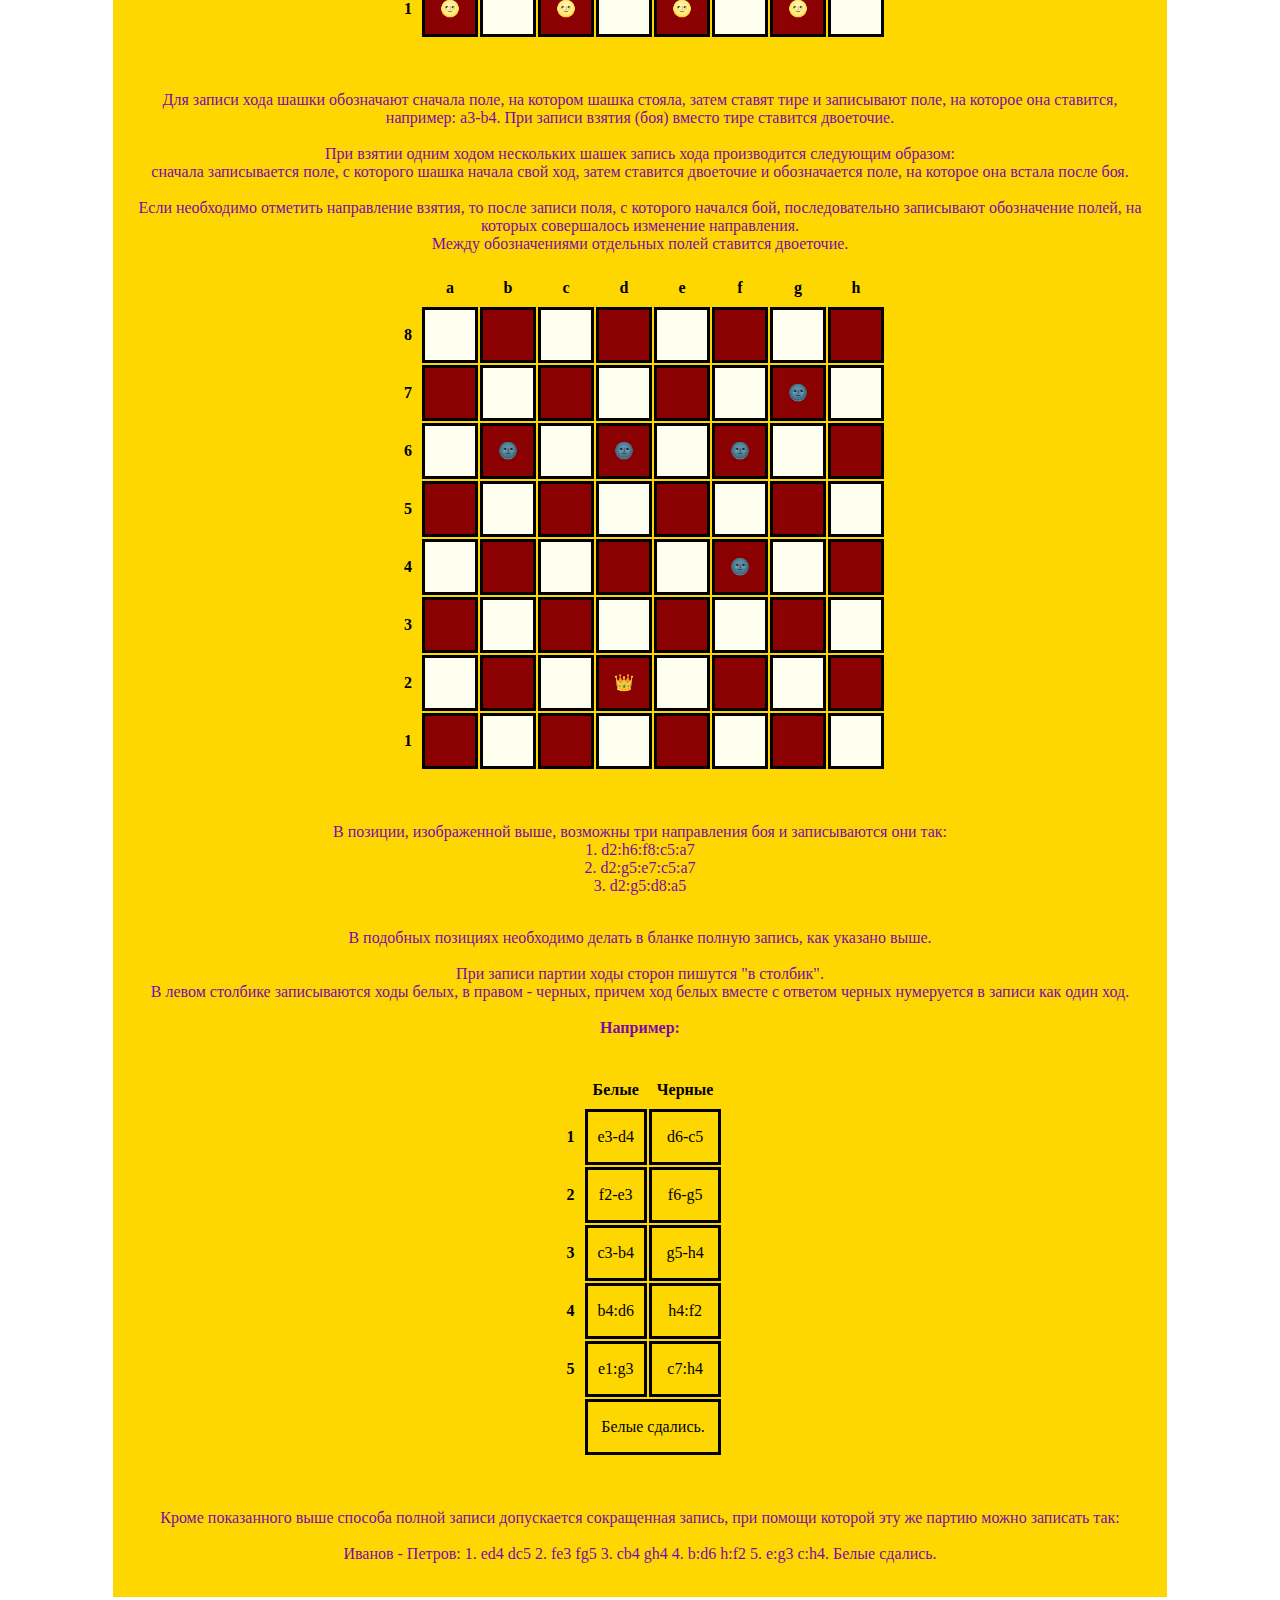
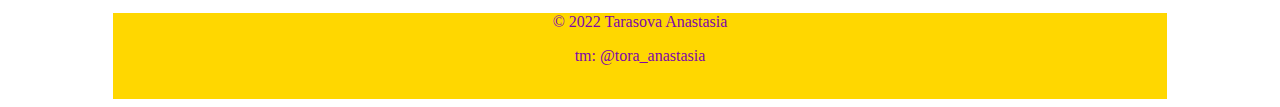
<file: lab2/notation.html>
<!DOCTYPE html>
<html>
	<head>
		<meta charset="utf-8">
	    <title>Contact</title>
			<link rel="stylesheet" href="style.css">
    </head>
    <body>
			<header>
				<div class="title">
			<h1>Шашечная нотация и запись партии</h1>
		</div>
		<nav>
		<ul>
			<li><a href="index.html">Шашки</a></li>
			<li><a href="rules.html">Правила игры</a></li>
			<li><a href="notation.html" class="active">Шашечная нотация</a></li>
			<li><a href="about.html">Играть в шашки</a></li>
		</ul>
	</nav>
	</header>
			<div class="main">
			<div class="container">
			<center>
			<br>
			<h2>Шашечной нотацией называется система условных обозначений полей доски.</h2>
			<br>
			<table class="chess-board2">
	            <tbody>
	                <tr>
	                    <th></th>
	                    <th>a</th>
	                    <th>b</th>
	                    <th>c</th>
	                    <th>d</th>
	                    <th>e</th>
	                    <th>f</th>
	                    <th>g</th>
	                    <th>h</th>
	                </tr>
	                <tr>
	                    <th>8</th>
	                    <td class="light"><b>8a</td>
	                    <td class="dark"></td>
	                    <td class="light"><b>8c</td>
	                    <td class="dark"></td>
	                    <td class="light"><b>8e</td>
	                    <td class="dark"></td>
	                    <td class="light"><b>8g</td>
	                    <td class="dark"></td>
	                </tr>
	                <tr>
	                    <th>7</th>
	                    <td class="dark"></td>
	                    <td class="light"><b>7b</td>
	                    <td class="dark"></td>
	                    <td class="light"><b>7d</td>
	                    <td class="dark"></td>
	                    <td class="light"><b>7f</td>
	                    <td class="dark"></td>
	                    <td class="light"><b>7h</td>
	                </tr>
	                <tr>
	                    <th>6</th>
	                    <td class="light"><b>6a</td>
	                    <td class="dark"></td>
	                    <td class="light"><b>6c</td>
	                    <td class="dark"></td>
	                    <td class="light"><b>6e</td>
	                    <td class="dark"></td>
	                    <td class="light"><b>6g</td>
	                    <td class="dark"></td>
	                </tr>
	                <tr>
	                    <th>5</th>
	                    <td class="dark"></td>
	                    <td class="light"><b>5b</td>
	                    <td class="dark"></td>
	                    <td class="light"><b>5d</td>
	                    <td class="dark"></td>
	                    <td class="light"><b>5f</td>
	                    <td class="dark"></td>
	                    <td class="light"><b>5h</td>
	                </tr>
	                <tr>
	                    <th>4</th>
	                    <td class="light"><b>4a</td>
	                    <td class="dark"></td>
	                    <td class="light"><b>4c</td>
	                    <td class="dark"></td>
	                    <td class="light"><b>4e</td>
	                    <td class="dark"></td>
	                    <td class="light"><b>4g</td>
	                    <td class="dark"></td>
	                </tr>
	                <tr>
	                    <th>3</th>
	                    <td class="dark"></td>
	                    <td class="light"><b>3b</td>
	                    <td class="dark"></td>
	                    <td class="light"><b>3d</td>
	                    <td class="dark"></td>
	                    <td class="light"><b>3f</td>
	                    <td class="dark"></td>
	                    <td class="light"><b>3h</td>
	                </tr>
	                <tr>
	                    <th>2</th>
	                    <td class="light"><b>2a</td>
	                    <td class="dark"></td>
	                    <td class="light"><b>2c</td>
	                    <td class="dark"></td>
	                    <td class="light"><b>2e</td>
	                    <td class="dark"></td>
	                    <td class="light"><b>2g</td>
	                    <td class="dark"></td>
	                </tr>
	                <tr>
	                    <th>1</th>
	                    <td class="dark"></td>
	                    <td class="light"><b>1b</td>
	                    <td class="dark"></td>
	                    <td class="light"><b>1d</td>
	                    <td class="dark"></td>
	                    <td class="light"><b>1f</td>
	                    <td class="dark"></td>
	                    <td class="light"><b>1h</td>
	                </tr>
	            </tbody>
	        </table>
					<br>
					<br><p>Прямые ряды полей, состоящие из 8 полей (4 черных и 4 белых) и идущие снизу-вверх, называются вертикалями.
					<br>
					<br>Прямые ряды полей, состоящие из 8 полей (4 черных и 4 белых) и расположенные слева направо, называются горизонталями.
					<br>
					<br>Восемь горизонталей доски обозначаются цифрами от 1 до 8, восемь вертикалей - малыми латинскими буквами от "a" до "h" (a, b, c, d, e, f, g, h).
					<br>Буквой "a" обозначается крайняя левая вертикаль со стороны играющего белыми (крайняя правая вертикаль со стороны играющего черными).
					<br>Первой горизонталью считается горизонталь, ближайшая к играющему белыми.
					<br>
					<br>Каждое поле доски обозначается в зависимости от того, на какой вертикали и на какой горизонтали оно находится,
					<br>т.е. каждое поле обозначается сочетанием буквы и цифры, показывающих вертикальный и горизонтальный ряды, на пересечении которых расположено поле.
					<br>
					<h2>Пользование нотацией дает возможность записывать как целые партии, так и отдельные позиции</h2>
					<p>
					<br>Например, расположение шашек при начале партии записывается так:
					<br>белые - a1, a3, b2, c1, c3, d2, e1, e3, f2, g1, g3, h2 (12);
					<br>черные - a7, b6, b8, c7, d6, d8, e7, f6, f8, g7, h6, h8 (12).
					<table class="chess-board1">
			            <tbody>
			                <tr>
			                    <th></th>
			                    <th>a</th>
			                    <th>b</th>
			                    <th>c</th>
			                    <th>d</th>
			                    <th>e</th>
			                    <th>f</th>
			                    <th>g</th>
			                    <th>h</th>
			                </tr>
			                <tr>
			                    <th>8</th>
			                    <td class="light"></td>
			                    <td class="dark">&#127770</td>
			                    <td class="light"></td>
			                    <td class="dark">&#127770</td>
			                    <td class="light"></td>
			                    <td class="dark">&#127770</td>
			                    <td class="light"></td>
			                    <td class="dark">&#127770</td>
			                </tr>
			                <tr>
			                    <th>7</th>
			                    <td class="dark">&#127770</td>
			                    <td class="light"></td>
			                    <td class="dark">&#127770</td>
			                    <td class="light"></td>
			                    <td class="dark">&#127770</td>
			                    <td class="light"></td>
			                    <td class="dark">&#127770</td>
			                    <td class="light"></td>
			                </tr>
			                <tr>
			                    <th>6</th>
			                    <td class="light"></td>
			                    <td class="dark">&#127770</td>
			                    <td class="light"></td>
			                    <td class="dark">&#127770</td>
			                    <td class="light"></td>
			                    <td class="dark">&#127770</td>
			                    <td class="light"></td>
			                    <td class="dark">&#127770</td>
			                </tr>
			                <tr>
			                    <th>5</th>
			                    <td class="dark"></td>
			                    <td class="light"></td>
			                    <td class="dark"></td>
			                    <td class="light"></td>
			                    <td class="dark"></td>
			                    <td class="light"></td>
			                    <td class="dark"></td>
			                    <td class="light"></td>
			                </tr>
			                <tr>
			                    <th>4</th>
			                    <td class="light"></td>
			                    <td class="dark"></td>
			                    <td class="light"></td>
			                    <td class="dark"></td>
			                    <td class="light"></td>
			                    <td class="dark"></td>
			                    <td class="light"></td>
			                    <td class="dark"></td>
			                </tr>
			                <tr>
			                    <th>3</th>
			                    <td class="dark">&#127773</td>
			                    <td class="light"></td>
			                    <td class="dark">&#127773</td>
			                    <td class="light"></td>
			                    <td class="dark">&#127773</td>
			                    <td class="light"></td>
			                    <td class="dark">&#127773</td>
			                    <td class="light"></td>
			                </tr>
			                <tr>
			                    <th>2</th>
			                    <td class="light"></td>
			                    <td class="dark">&#127773</td>
			                    <td class="light"></td>
			                    <td class="dark">&#127773</td>
			                    <td class="light"></td>
			                    <td class="dark">&#127773</td>
			                    <td class="light"></td>
			                    <td class="dark">&#127773</td>
			                </tr>
			                <tr>
			                    <th>1</th>
			                    <td class="dark">&#127773</td>
			                    <td class="light"></td>
			                    <td class="dark">&#127773</td>
			                    <td class="light"></td>
			                    <td class="dark">&#127773</td>
			                    <td class="light"></td>
			                    <td class="dark">&#127773</td>
			                    <td class="light"></td>
			                </tr>
			            </tbody>
			        </table>
				<br>
				<p>
				<br>Для записи хода шашки обозначают сначала поле, на котором шашка стояла, затем ставят тире и записывают поле, на которое она ставится,
				<br>например: a3-b4. При записи взятия (боя) вместо тире ставится двоеточие.
				<br>
				<br>При взятии одним ходом нескольких шашек запись хода производится следующим образом:
				<br>сначала записывается поле, с которого шашка начала свой ход, затем ставится двоеточие и обозначается поле, на которое она встала после боя.
				<br>
				<br>Если необходимо отметить направление взятия, то после записи поля, с которого начался бой, последовательно записывают обозначение полей, на которых совершалось изменение направления.
				<br>Между обозначениями отдельных полей ставится двоеточие.
				<br>
				<table class="chess-board1">
								<tbody>
										<tr>
												<th></th>
												<th>a</th>
												<th>b</th>
												<th>c</th>
												<th>d</th>
												<th>e</th>
												<th>f</th>
												<th>g</th>
												<th>h</th>
										</tr>
										<tr>
												<th>8</th>
												<td class="light"></td>
												<td class="dark"></td>
												<td class="light"></td>
												<td class="dark"></td>
												<td class="light"></td>
												<td class="dark"></td>
												<td class="light"></td>
												<td class="dark"></td>
										</tr>
										<tr>
												<th>7</th>
												<td class="dark"></td>
												<td class="light"></td>
												<td class="dark"></td>
												<td class="light"></td>
												<td class="dark"></td>
												<td class="light"></td>
												<td class="dark">&#127770</td>
												<td class="light"></td>
										</tr>
										<tr>
												<th>6</th>
												<td class="light"></td>
												<td class="dark">&#127770</td>
												<td class="light"></td>
												<td class="dark">&#127770</td>
												<td class="light"></td>
												<td class="dark">&#127770</td>
												<td class="light"></td>
												<td class="dark"></td>
										</tr>
										<tr>
												<th>5</th>
												<td class="dark"></td>
												<td class="light"></td>
												<td class="dark"></td>
												<td class="light"></td>
												<td class="dark"></td>
												<td class="light"></td>
												<td class="dark"></td>
												<td class="light"></td>
										</tr>
										<tr>
												<th>4</th>
												<td class="light"></td>
												<td class="dark"></td>
												<td class="light"></td>
												<td class="dark"></td>
												<td class="light"></td>
												<td class="dark">&#127770</td>
												<td class="light"></td>
												<td class="dark"></td>
										</tr>
										<tr>
												<th>3</th>
												<td class="dark"></td>
												<td class="light"></td>
												<td class="dark"></td>
												<td class="light"></td>
												<td class="dark"></td>
												<td class="light"></td>
												<td class="dark"></td>
												<td class="light"></td>
										</tr>
										<tr>
												<th>2</th>
												<td class="light"></td>
												<td class="dark"></td>
												<td class="light"></td>
												<td class="dark">&#128081</td>
												<td class="light"></td>
												<td class="dark"></td>
												<td class="light"></td>
												<td class="dark"></td>
										</tr>
										<tr>
												<th>1</th>
												<td class="dark"></td>
												<td class="light"></td>
												<td class="dark"></td>
												<td class="light"></td>
												<td class="dark"></td>
												<td class="light"></td>
												<td class="dark"></td>
												<td class="light"></td>
										</tr>
								</tbody>
						</table>
				<br>
				<p>
				<br>В позиции, изображенной выше, возможны три направления боя и записываются они так:
				<br>1. d2:h6:f8:c5:a7
				<br>2. d2:g5:e7:c5:a7
				<br>3. d2:g5:d8:a5
				<br>
				<p>
				<br>В подобных позициях необходимо делать в бланке полную запись, как указано выше.
				<br>
				<br>При записи партии ходы сторон пишутся "в столбик".
				<br>В левом столбике записываются ходы белых, в правом - черных, причем ход белых вместе с ответом черных нумеруется в записи как один ход.
				<br>
				<br>
				<b>Например:</b>
				<br>
				<br>
				<table class="class-board">
						<tr>
								<th></th>
								<th>Белые</th>
								<th>Черные</th>
						</tr>
						<tr>
								<th>1</th>
								<td>e3-d4</td>
								<td>d6-c5</td>

						</tr>
						<tr>
								<th>2</th>
								<td>f2-e3</td>
								<td>f6-g5</td>

						</tr>
						<tr>
								<th>3</th>
								<td>c3-b4</td>
								<td>g5-h4</td>

						</tr>
						<tr>
								<th>4</th>
								<td>b4:d6</td>
								<td>h4:f2</td>

						</tr>
						<tr align="center">
								<th>5</th>
								<td>e1:g3</td>
								<td>c7:h4</td>

						</tr>
						<tr align="center">
								<th></th>
								<td colspan="2">Белые сдались.</td>


						</tr>
				</table>
				<br><p>
				<br>Кроме показанного выше способа полной записи допускается сокращенная запись, при помощи которой эту же партию можно записать так:
				<br>
				<br>Иванов - Петров: 1. ed4 dc5 2. fe3 fg5 3. cb4 gh4 4. b:d6 h:f2 5. e:g3 c:h4. Белые сдались.
				<br>
				<br>
			</div>
		</div>
				<footer>
					<div class="footer">
	        	<p>© 2022 Tarasova Anastasia</p>
						<p>tm: @tora_anastasia</p>
						<br>
				</div>
				</footer>
			</center>
    </body>
  </html>
</file>
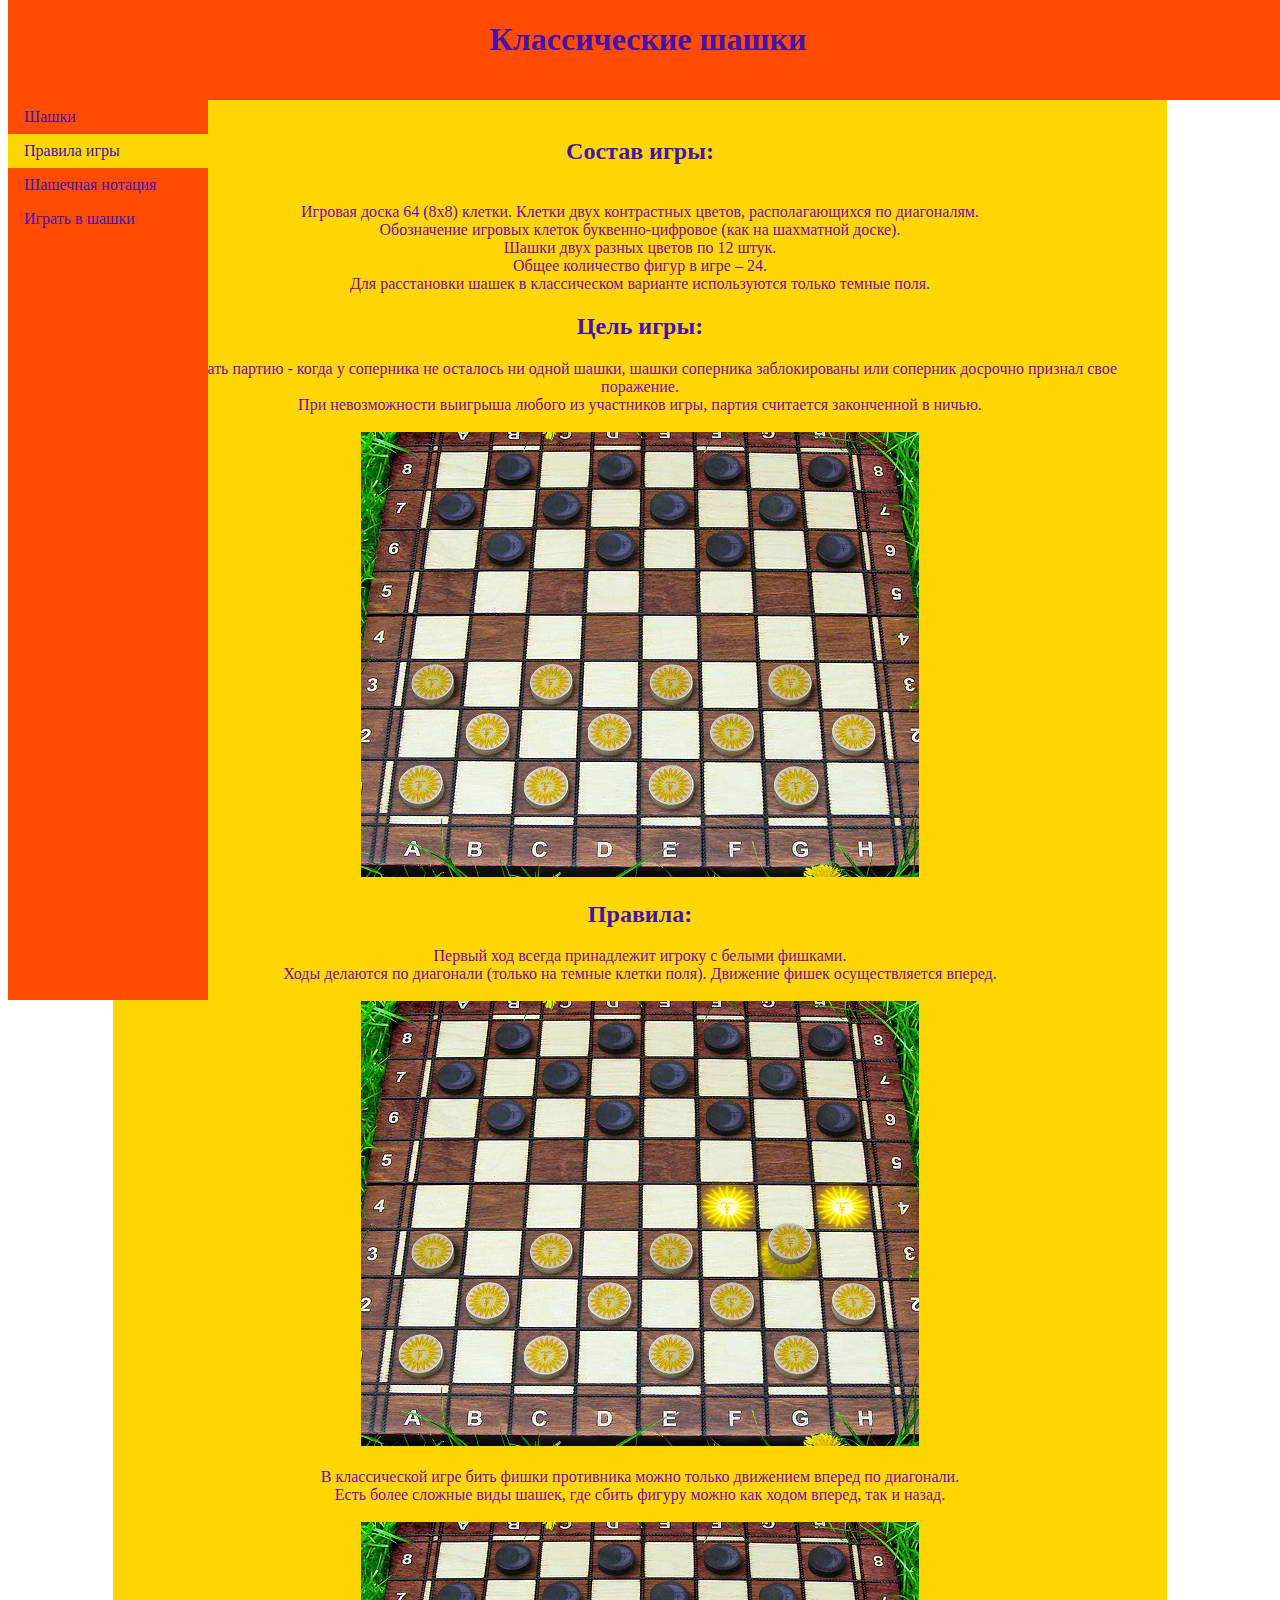
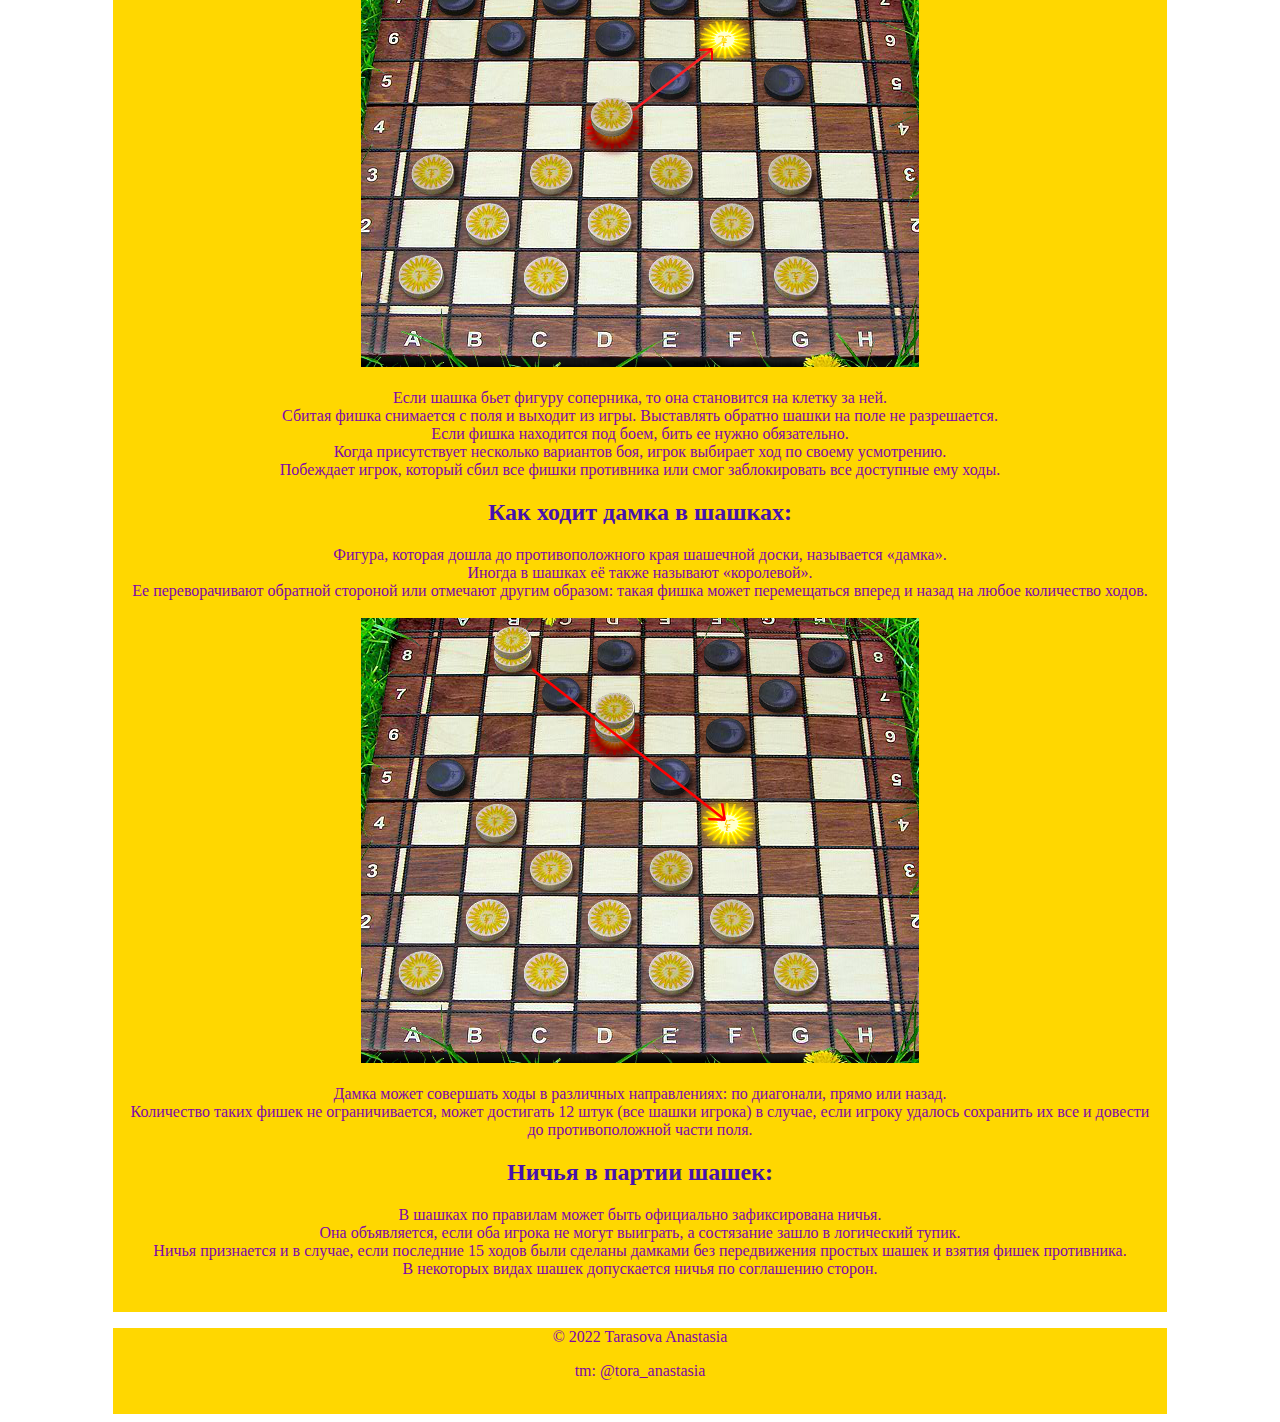
<file: lab2/rules.html>
<!DOCTYPE html>
<html>
	<head>
		<meta charset="utf-8">
	    <title>Rules</title>
			<link rel="stylesheet" href="style.css">
    </head>
    <body>
			<header>
				<div class="title">
			<h1>Классические шашки</h1>
		</div>
		<nav>
		<ul>
			<li><a href="index.html">Шашки</a></li>
			<li><a href="rules.html" class="active">Правила игры</a></li>
			<li><a href="notation.html">Шашечная нотация</a></li>
			<li><a href="about.html">Играть в шашки</a></li>
		</ul>
	</nav>
			</header>
			<div class="main">
			<div class="container">
			<center>
				<br>
				<h2>Состав игры:</h2>
				<p>
				<br>Игровая доска 64 (8х8) клетки. Клетки двух контрастных цветов, располагающихся по диагоналям.
				<br>Обозначение игровых клеток буквенно-цифровое (как на шахматной доске).
				<br>Шашки двух разных цветов по 12 штук.
				<br>Общее количество фигур в игре – 24.
				<br>Для расстановки шашек в классическом варианте используются только темные поля.
				<h2>Цель игры:</h2>
				<p>
				Выиграть партию - когда у соперника не осталось ни одной шашки, шашки соперника заблокированы или соперник досрочно признал свое поражение.
				<br>При невозможности выигрыша любого из участников игры, партия считается законченной в ничью.
				<br>
				<br><img src="shashki1.png">
				<h2>Правила:</h2>
				<p>
				Первый ход всегда принадлежит игроку с белыми фишками.
				<br>Ходы делаются по диагонали (только на темные клетки поля). Движение фишек осуществляется вперед.
				<br>
				<br><img src="shashki2.png">
				<br>
				<br>В классической игре бить фишки противника можно только движением вперед по диагонали.
				<br>Есть более сложные виды шашек, где сбить фигуру можно как ходом вперед, так и назад.
				<br>
				<br><img src="shashki3.png">
				<br>
				<br>Если шашка бьет фигуру соперника, то она становится на клетку за ней.
				<br>Сбитая фишка снимается с поля и выходит из игры. Выставлять обратно шашки на поле не разрешается.
				<br>Если фишка находится под боем, бить ее нужно обязательно.
				<br>Когда присутствует несколько вариантов боя, игрок выбирает ход по своему усмотрению.
				<br>Побеждает игрок, который сбил все фишки противника или смог заблокировать все доступные ему ходы.
				<br>
				<h2>Как ходит дамка в шашках:</h2>
				<p>
				Фигура, которая дошла до противоположного края шашечной доски, называется «дамка».
				<br>Иногда в шашках её также называют «королевой».
				<br>Ее переворачивают обратной стороной или отмечают другим образом: такая фишка может перемещаться вперед и назад на любое количество ходов.
				<br>
				<br><img src="shashki4.png">
				<br>
				<br>Дамка может совершать ходы в различных направлениях: по диагонали, прямо или назад.
				<br>Количество таких фишек не ограничивается, может достигать 12 штук (все шашки игрока) в случае, если игроку удалось сохранить их все и довести до противоположной части поля.
				<br>
				<h2>Ничья в партии шашек:</h2>
				<p>
				В шашках по правилам может быть официально зафиксирована ничья.
				<br>Она объявляется, если оба игрока не могут выиграть, а состязание зашло в логический тупик.
				<br>Ничья признается и в случае, если последние 15 ходов были сделаны дамками без передвижения простых шашек и взятия фишек противника.
				<br>В некоторых видах шашек допускается ничья по соглашению сторон.
				<br>
				<br>
				</div>
				</div>
				<footer>
					<div class="footer">
	        	<p>© 2022 Tarasova Anastasia</p>
						<p>tm: @tora_anastasia</p>
						<br>
				</div>
				</footer>
			</center>
    </body>
  </html>
</file>
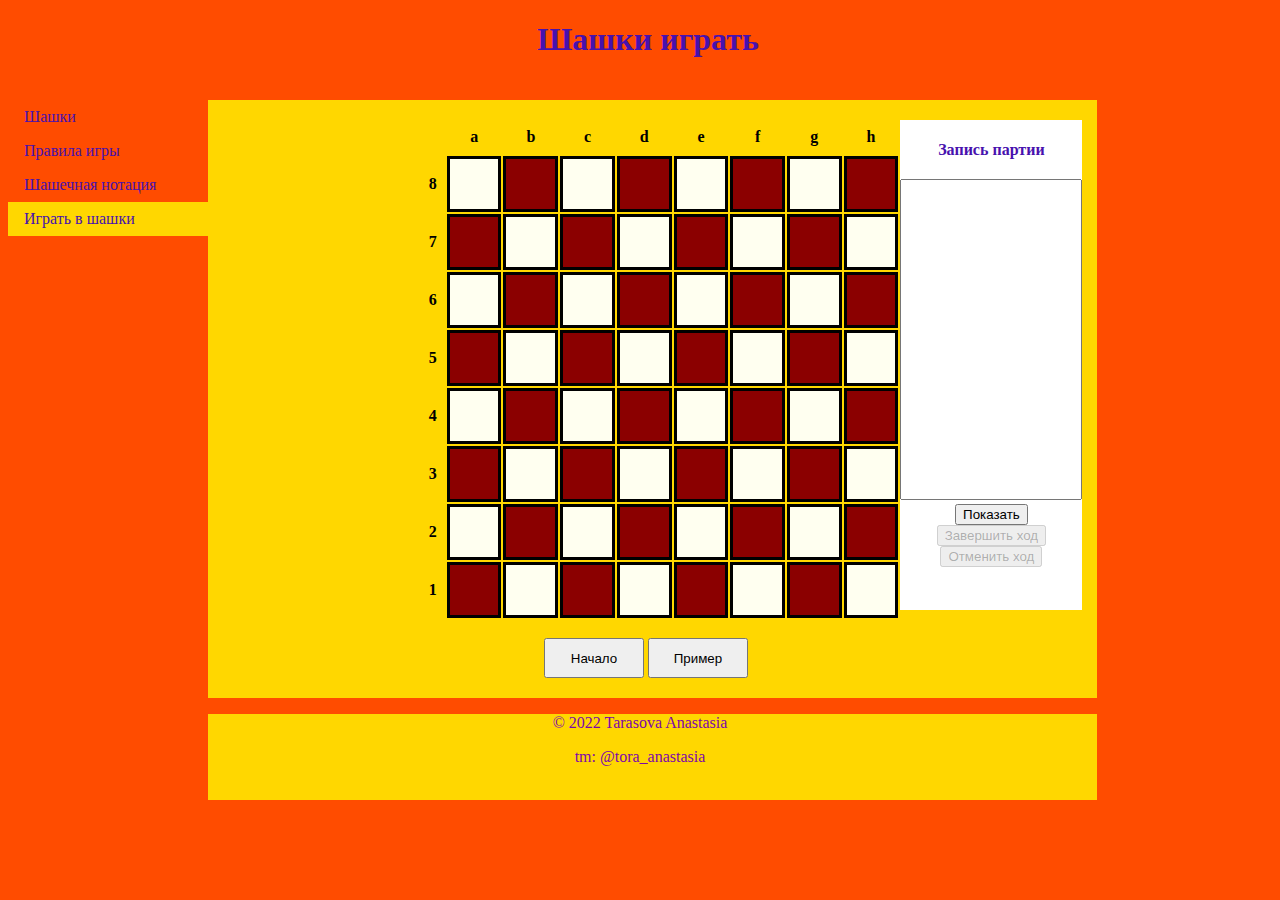
<file: lab5/about.html>
<!DOCTYPE html>
<html>
	<head>
		<meta charset="utf-8">
	    <title>About</title>
			<link rel="stylesheet" href="style.css">
    </head>
    <body>
			<header>
				<div class="title">
			<h1>Шашки играть</h1>
		</div>
				<nav>
					<ul>
						<li><a href="index.html">Шашки</a></li>
						<li><a href="rules.html">Правила игры</a></li>
						<li><a href="notation.html">Шашечная нотация</a></li>
						<li><a href="about.html" class="active">Играть в шашки</a></li>
					</ul>
				</nav>
			</header>

			<div class="container">
				<div class="chess">
					<br>

				<table class="game">
		            <tbody>
		                <tr>
		                    <th></th>
		                    <th>a</th>
		                    <th>b</th>
		                    <th>c</th>
		                    <th>d</th>
		                    <th>e</th>
		                    <th>f</th>
		                    <th>g</th>
		                    <th>h</th>
		                </tr>
		                <tr>
		                    <th>8</th>
		                    <td class="cell light"></td>
		                    <td class="cell dark"></td>
		                    <td class="cell light"></td>
		                    <td class="cell dark"></td>
		                    <td class="cell light"></td>
		                    <td class="cell dark"></td>
		                    <td class="cell light"></td>
		                    <td class="cell dark"></td>
		                </tr>
		                <tr>
		                    <th>7</th>
		                    <td class="cell dark"></td>
		                    <td class="cell light"></td>
		                    <td class="cell dark"></td>
		                    <td class="cell light"></td>
		                    <td class="cell dark"></td>
		                    <td class="cell light"></td>
		                    <td class="cell dark"></td>
		                    <td class="cell light"></td>
		                </tr>
		                <tr>
		                    <th>6</th>
		                    <td class="cell light"></td>
		                    <td class="cell dark"></td>
		                    <td class="cell light"></td>
		                    <td class="cell dark"></td>
		                    <td class="cell light"></td>
		                    <td class="cell dark"></td>
		                    <td class="cell light"></td>
		                    <td class="cell dark"></td>
		                </tr>
		                <tr>
		                    <th>5</th>
		                    <td class="cell dark"></td>
		                    <td class="cell light"></td>
		                    <td class="cell dark"></td>
		                    <td class="cell light"></td>
		                    <td class="cell dark"></td>
		                    <td class="cell light"></td>
		                    <td class="cell dark"></td>
		                    <td class="cell light"></td>
		                </tr>
		                <tr>
		                    <th>4</th>
		                    <td class="cell light"></td>
		                    <td class="cell dark"></td>
		                    <td class="cell light"></td>
		                    <td class="cell dark"></td>
		                    <td class="cell light"></td>
		                    <td class="cell dark"></td>
		                    <td class="cell light"></td>
		                    <td class="cell dark"></td>
		                </tr>
		                <tr>
		                    <th>3</th>
		                    <td class="cell dark"></td>
		                    <td class="cell light"></td>
		                    <td class="cell dark"></td>
		                    <td class="cell light"></td>
		                    <td class="cell dark"></td>
		                    <td class="cell light"></td>
		                    <td class="cell dark"></td>
		                    <td class="cell light"></td>
		                </tr>
		                <tr>
		                    <th>2</th>
		                    <td class="cell light"></td>
		                    <td class="cell dark"></td>
		                    <td class="cell light"></td>
		                    <td class="cell dark"></td>
		                    <td class="cell light"></td>
		                    <td class="cell dark"></td>
		                    <td class="cell light"></td>
		                    <td class="cell dark"></td>
		                </tr>
		                <tr>
		                    <th>1</th>
		                    <td class="cell dark"></td>
		                    <td class="cell light"></td>
		                    <td class="cell dark"></td>
		                    <td class="cell light"></td>
		                    <td class="cell dark"></td>
		                    <td class="cell light"></td>
		                    <td class="cell dark"></td>
		                    <td class="cell light"></td>
		                </tr>
		            </tbody>
		        </table>
						<br>
						<div class="control-board">
		          <button class="control-board-begin" onclick="begin();">Начало</button>
		          <button class="control-board-example" onclick="example_one();">Пример</button>
		        </div>
				</div>

				<div class="chat">
					<h1>Запись партии</h1>
					<div class="record-container">
						<textarea rows="21" class="record-container" id="textarea"></textarea>
					</div>
					<button id="show-button" onclick="showTextGame();">Показать</button>
					<div class="move-buttons">
						<button disabled="true" onclick="compliteMove();" id="move-button-complete">Завершить ход</button>
						<button disabled="true" onclick="cancelMove();" id="move-button-cancel">Отменить ход</button>
					</div>
				</div>
			</div>
			<footer>
				<div class="footer">
					<p>© 2022 Tarasova Anastasia</p>
					<p>tm: @tora_anastasia</p>
					<br>
				</div>
			</footer>
    </body>
  </html>

	<script src="about.js"></script>
</file>
<file: lab2/style.css>
p {
	color: #7E07A9;
	text-align: center
}

h1 {
  color: #4711AE;
	text-align: center
}

h2 {
  color: #4711AE;
	text-align: center
}

chess-board {
  border-spacing: 0;
  border-collapse: collapse;
	align: center;
}

chess-board , th {
  padding: .5em;
}

chess-board , td  {
  border: 3px solid;
  width: 2em;
  height: 2em;
}

td.light  {
    background: 	#FFFFF0;
  }
td.dark {
    background: 	#8B0000;
  }

chess-board, tr {
  text-align: center;
}

chess-board2 {
  border-spacing: 0;
  border-collapse: collapse;
}
chess-board2, th {
	padding: .5em;
}
chess-board2, td{
	border: 3px solid;
	width: 5em;
	height: 5em;
}
td.light { background: 	#FFFFF0; }
td.dark { background: 	#8B0000; }

chess-board2, tr {
  text-align: center;
}

chess-board1 {
	border-spacing: 0;
	border-collapse: collapse; }
chess-board1, th { padding: .5em; }
chess-board1, td { border: 3px solid; width: 2em; height: 2em; }
td.light { background: 	#FFFFF0; }
td.dark { background: 	#8B0000; }
chess-board1, tr {
  text-align: center;
}

class-board {
	border-spacing: 0;
	border-collapse: collapse;
}

.container {
	background: #FFD700;
  width: 100%;
  max-width: 1024px;
	height: 100%;
	min-height: 80%;
  padding: 0 15px;
  margin: 0 auto;
	margin-top: 100px;
	display:flex;
}

.footer {
	background: #FFD700;
  width: 100%;
  max-width: 1024px;
  padding: 0 15px;
  margin: 0 auto;
}

.title {
	background: #FF4C00;
  width: 100%;
	height: 100px;
  padding: 0;
  margin: 0;
	top: 0;
	position: fixed; /* Make it stick, even on scroll */
	/*overflow: auto; /* Enable scrolling if the sidenav has too much content */
}

body {
	font-family: cursive;
	height: 100%;
	min-height: 100%;
}

.chess {
	flex: 1;
	margin-left: 25%;
	min-height: 100%;
}

game {
	border-spacing: 0;
	border-collapse: collapse;
}
game, th { padding: .5em; }
game, td { border: 3px solid; width: 3em; height: 3em; }
td.light { background: 	#FFFFF0; }
td.dark { background: 	#8B0000; }
game, tr {
  text-align: center;
}

.chat {
	flex: 0;
	background: white;
	margin-top: 20px;
	position: absolute;
	right: 250px;
	width: 200px;
	height: 330px;
	text-align: center;
}

nav {
	height: 100%;
	min-height: 100%;
}

ul{
		list-style-type: none;
		margin: 0;
    padding: 0;
		top: 100px;
    width: 200px;
    background-color: #FF4C00; /orange
		height: 100%;
		min-height: 100%; /* Full height */
    position: fixed; /* Make it stick, even on scroll */
    overflow: auto; /* Enable scrolling if the sidenav has too much content */
}

li a {
    display: block;
    color: #4711AE;
    padding: 8px 16px;
    text-decoration: none;
}

/* Change the link color on hover */
li a:hover {
    background-color: #A63100; /brown
    color: white;
}

.active {
    background-color: #FFD700;
    color: #4711AE;
}
</file>
<file: lab5/style.css>
p {
	color: #7E07A9;
	text-align: center
}

h1 {
  color: #4711AE;
	text-align: center
}

h2 {
  color: #4711AE;
	text-align: center
}

chess-board {
  border-spacing: 0;
  border-collapse: collapse;
	align: center;
}

chess-board , th {
  padding: .5em;
}

chess-board , td  {
  border: 3px solid;
  width: 2em;
  height: 2em;
}

td.light  {
    background: 	#FFFFF0;
  }
td.dark {
    background: 	#8B0000;
  }

chess-board, tr {
  text-align: center;
}

chess-board2 {
  border-spacing: 0;
  border-collapse: collapse;
}
chess-board2, th {
	padding: .5em;
}
chess-board2, td{
	border: 3px solid;
	width: 5em;
	height: 5em;
}
td.light { background: 	#FFFFF0; }
td.dark { background: 	#8B0000; }

chess-board2, tr {
  text-align: center;
}

chess-board1 {
	border-spacing: 0;
	border-collapse: collapse; }
chess-board1, th { padding: .5em; }
chess-board1, td { border: 3px solid; width: 2em; height: 2em; }
td.light { background: 	#FFFFF0; }
td.dark { background: 	#8B0000; }
chess-board1, tr {
  text-align: center;
}

class-board {
	border-spacing: 0;
	border-collapse: collapse;
}

.container {
	background: #FFD700;
  width: 70%;
	min-height: 100%;

  padding: 0 15px;
  margin: 0 auto;

	margin-top: 100px;
	display:flex;
}

.footer {
	background: #FFD700;
  width: 70%;

  padding: 0 15px;
  margin: 0 auto;
	flex-shrink: 0;


}

.title {
	background: #FF4C00;
  width: 100%;
	height: 100px;
  padding: 0;
  margin: 0;
	top: 0;
	position: fixed; /* Make it stick, even on scroll */
	/*overflow: auto; /* Enable scrolling if the sidenav has too much content */
}

body {
	font-family: cursive;
	height: 100%;
	min-height: 100%;
	background: #FF4C00;
}

.chess {
	flex: 1;
	margin-left: 25%;
	min-height: 100%;
}

game {
	border-spacing: 0;
	border-collapse: collapse;
}
game, th { padding: .5em; }
game, td { border: 3px solid; width: 3em; height: 3em; }
td.light { background: 	#FFFFF0; }
td.dark { background: 	#8B0000; }
game, tr {
  text-align: center;
}

.chat {
	flex: 0;
	background: white;
	margin-top: 20px;
	height: 490px;
	text-align: center;

}

.chat h1{
	font-size:16px;
	padding:10px;
}

textarea.record-container {
	resize: none;
}

div.record-container {
}

div.control-board {

}

button.control-board-begin {
	height: 40px;
	width: 100px;
	margin-left: 26%;
	margin-bottom: 20px;
}

button.control-board-example {
	height: 40px;
	width: 100px;

}

nav {
	height: 100%;
	min-height: 100%;
}

ul{
		list-style-type: none;
		margin: 0;
    padding: 0;
		top: 100px;
    width: 200px;
    background-color: #FF4C00; /orange
		height: 100%;
		min-height: 100%; /* Full height */
    position: fixed; /* Make it stick, even on scroll */
    overflow: auto; /* Enable scrolling if the sidenav has too much content */
}

li a {
    display: block;
    color: #4711AE;
    padding: 8px 16px;
    text-decoration: none;
}

/* Change the link color on hover */
li a:hover {
    background-color: #A63100; /brown
    color: white;
}

.active {
    background-color: #FFD700;
    color: #4711AE;
}

div.brown {
	border: 1px solid white;
	margin-left: auto;
	margin-right: auto;
      width: 40px;
      height: 40px;
      -webkit-border-radius: 22px;
      -moz-border-radius: 22px;
      border-radius: 22px;
      background: orange;
    }

div.grey {
	border: 1px solid white;
	margin-left: auto;
	margin-right: auto;
      width: 40px;
      height: 40px;
      -webkit-border-radius: 22px;
      -moz-border-radius: 22px;
      border-radius: 22px;
      background: grey;
    }

div.king.grey {
	background: black;
}

div.king.brown {
	background: red;
}
</file>
